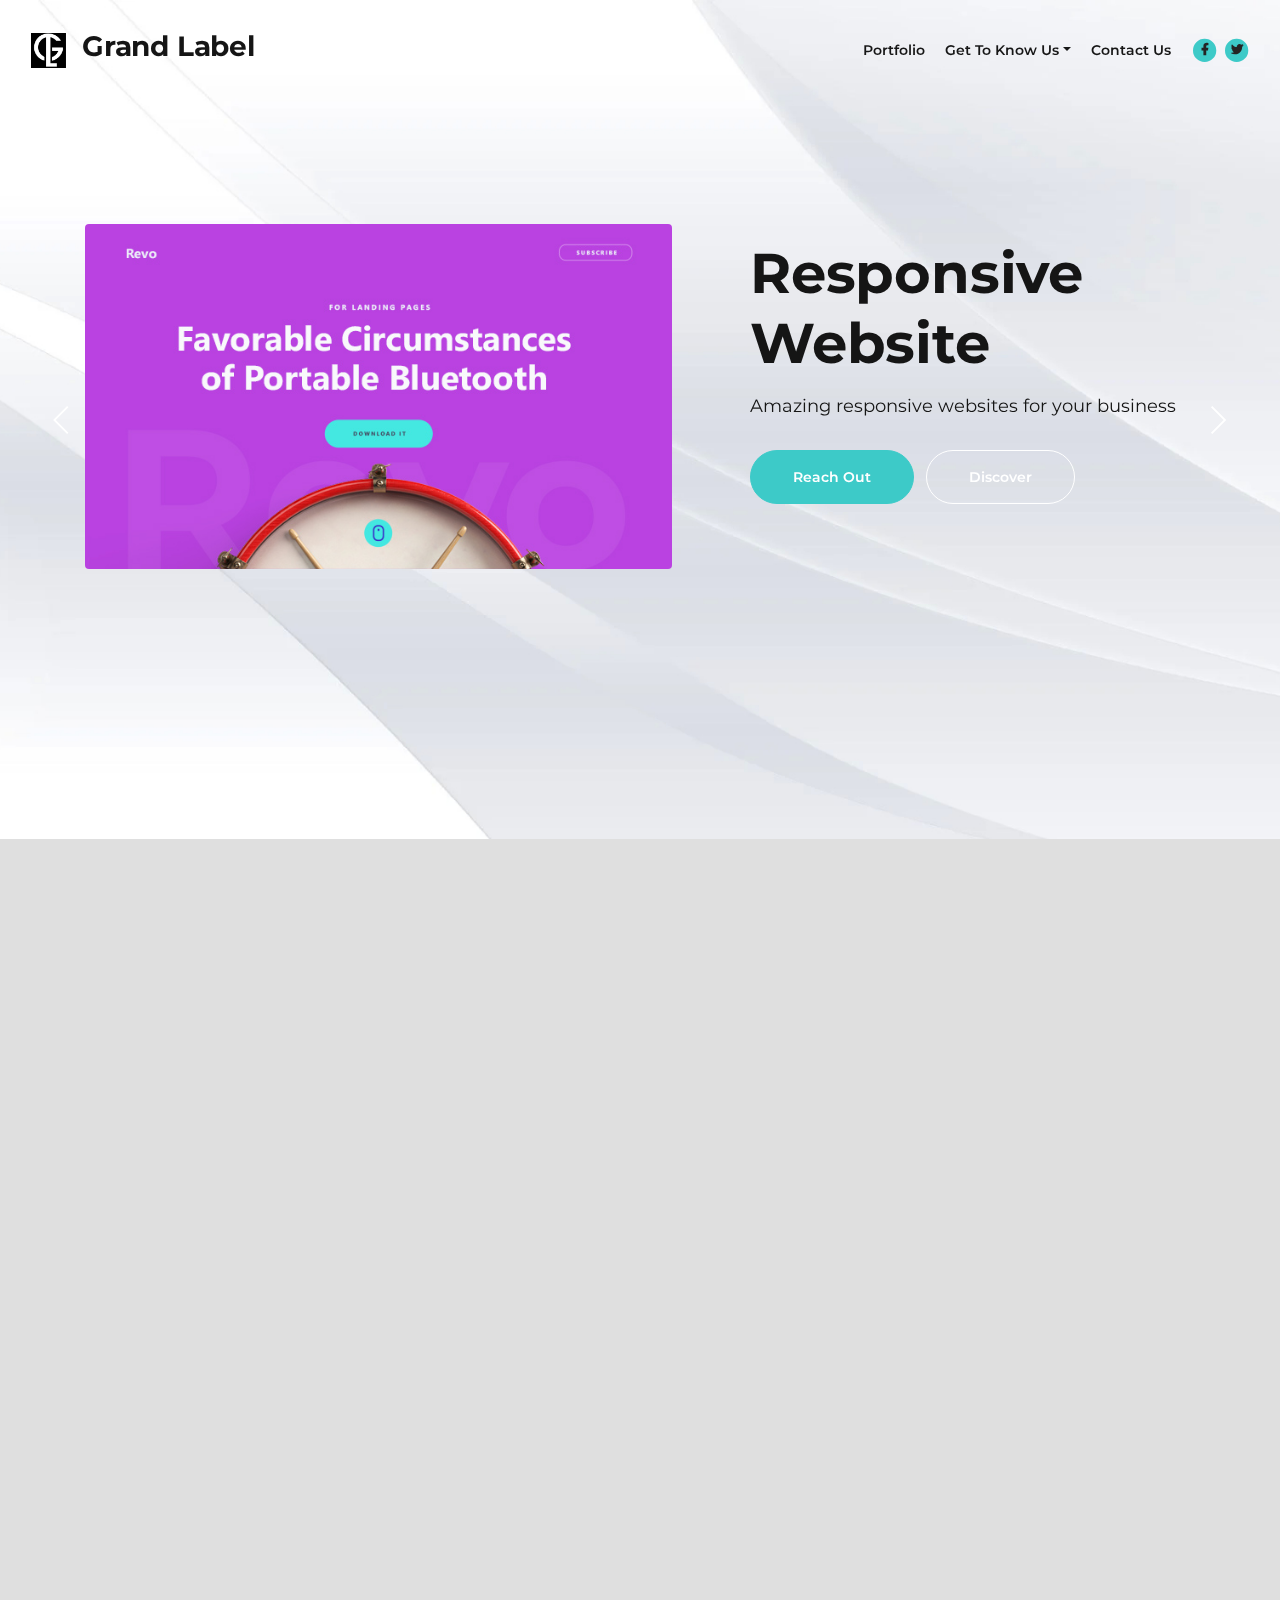
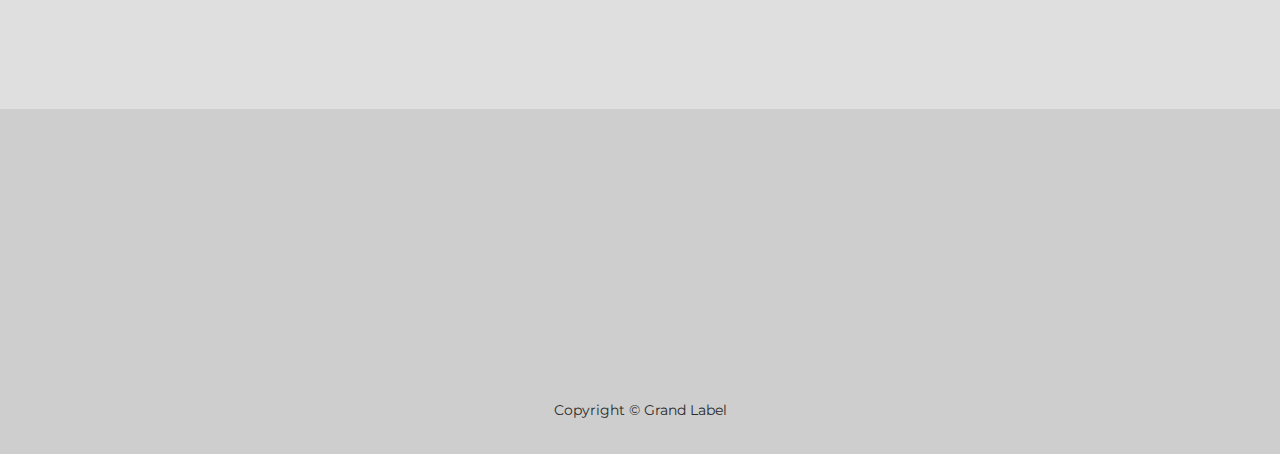
<file: index.html>
<!DOCTYPE html>
<html lang="en">

<head>
    <meta charset="utf-8">
    <meta name="viewport" content="width=device-width, initial-scale=1, shrink-to-fit=no">

    <!-- SEO Meta Tags -->
    <meta name="description" content="Description">
    <meta name="author" content="Author">

    <!-- OG Meta Tags to improve the way the post looks when you share the page on Facebook, Twitter, LinkedIn -->
    <meta property="og:site_name" content="" /> <!-- website name -->
    <meta property="og:site" content="" /> <!-- website link -->
    <meta property="og:title" content="" /> <!-- title shown in the actual shared post -->
    <meta property="og:description" content="" /> <!-- description shown in the actual shared post -->
    <meta property="og:image" content="" /> <!-- image link, make sure it's jpg -->
    <meta property="og:url" content="" /> <!-- where do you want your post to link to -->
    <meta name="twitter:card" content="summary_large_image"> <!-- to have large image post format in Twitter -->

    <!-- Webpage Title -->
    <title>Grand Label</title>

    <!-- Styles -->
    <link rel="preconnect" href="https://fonts.googleapis.com">
    <link rel="preconnect" href="https://fonts.gstatic.com" crossorigin>
    <link
        href="https://fonts.googleapis.com/css2?family=Fredoka:wght@300;500;700&family=Hubballi&family=Montserrat:wght@100;200;300;400&display=swap"
        rel="stylesheet">
    <link href="css/bootstrap.css" rel="stylesheet">
    <link href="css/fontawesome-all.css" rel="stylesheet">
    <link href="css/swiper.css" rel="stylesheet">
    <link href="css/magnific-popup.css" rel="stylesheet">
    <link href="css/styles.css" rel="stylesheet">
    <link rel="stylesheet" href="https://unpkg.com/aos@next/dist/aos.css" />


    <!-- Favicon  -->
    <link rel="icon" href="images/favicon.ico">
</head>

<body data-spy="scroll" data-target=".fixed-top">

    <!-- Navigation -->
    <nav class="navbar navbar-expand-lg fixed-top navbar-dark">
        <div class="container">

            <!-- Text Logo - Use this if you don't have a graphic logo -->
            <!-- <a class="navbar-brand logo-text page-scroll" href="index.html">Revo</a> -->

            <!-- Image Logo -->
            <a class="navbar-brand logo-image" href="index.html"><img src="images/logo.png" alt="alternative">
            </a>
            <h3>Grand Label</h3>

            <button class="navbar-toggler p-0 border-0" type="button" data-toggle="offcanvas">
                <span class="navbar-toggler-icon"></span>
            </button>

            <div class="navbar-collapse offcanvas-collapse" id="navbarsExampleDefault">
                <ul class="navbar-nav ml-auto">

                    <li class="nav-item">
                        <a class="nav-link page-scroll" href="portfolio.html">Portfolio</a>
                    </li>

                    <li class="nav-item dropdown">
                        <a class="nav-link dropdown-toggle" href="about.html" id="dropdown01" data-toggle="dropdown"
                            aria-haspopup="true" aria-expanded="false">Get To Know Us</a>
                        <div class="dropdown-menu" aria-labelledby="dropdown01">
                            <a class="dropdown-item page-scroll" href="about.html">About Us</a>
                            <div class="dropdown-divider"></div>
                            <div class="dropdown-menu" aria-labelledby="dropdown01">
                                <a class="dropdown-item page-scroll" href="services.html">Services</a>
                                <div class="dropdown-divider"></div>
                                <div class="dropdown-menu" aria-labelledby="dropdown01">
                                    <a class="dropdown-item page-scroll" href="team.html">Team</a>
                                    <div class="dropdown-divider"></div>
                                    <div class="dropdown-menu" aria-labelledby="dropdown01">
                                        <a class="dropdown-item page-scroll" href="privacy.html">Privacy </a>
                                        <div class="dropdown-divider"></div>

                    </li>
                    <li class="nav-item">
                        <a class="nav-link page-scroll" href="contact.html">Contact Us</a>
                    </li>
                </ul>
                <span class="nav-item social-icons">
                    <span class="fa-stack">
                        <a href="#your-link">
                            <i class="fas fa-circle fa-stack-2x"></i>
                            <i class="fab fa-facebook-f fa-stack-1x"></i>
                        </a>
                    </span>
                    <span class="fa-stack">
                        <a href="#your-link">
                            <i class="fas fa-circle fa-stack-2x"></i>
                            <i class="fab fa-twitter fa-stack-1x"></i>
                        </a>
                    </span>
                </span>
            </div> <!-- end of navbar-collapse -->
        </div> <!-- end of container -->
    </nav> <!-- end of navbar -->
    <!-- end of navigation -->


    <!-- Header -->
    <header id="header" class="header">
        <div class="container">
            <div class="row">
                <div class="col-lg-12">

                    <!-- Text Slider -->
                    <div class="slider-container">
                        <div class="swiper-container text-slider">
                            <div class="swiper-wrapper">

                                <!-- Slide -->
                                <div class="swiper-slide">
                                    <div class="row">
                                        <div class="col-lg-6 col-xl-7">
                                            <div class="image-container" data-aos="flip-up">
                                                <img class="img-fluid" src="images/header-slide-1.jpg"
                                                    alt="alternative">
                                            </div> <!-- end of image-container -->
                                        </div> <!-- end of col -->
                                        <div class="col-lg-6 col-xl-5">
                                            <div class="text-container" data-aos="fade-down">
                                                <h1 class="h1-large">Responsive Website</h1>
                                                <p class="p-large">Amazing responsive websites for your business</p>
                                                <a class="btn-solid-lg page-scroll" href="contact.html">Reach Out</a>
                                                <a class="btn-outline-lg page-scroll" href="portfolio.html">Discover</a>
                                            </div> <!-- end of text-container -->
                                        </div> <!-- end of col -->
                                    </div> <!-- end of row -->
                                </div> <!-- end of swiper-slide -->
                                <!-- end of slide -->

                                <!-- Slide -->
                                <div class="swiper-slide">
                                    <div class="row">
                                        <div class="col-lg-6 col-xl-7">
                                            <div class="image-container">
                                                <img class="img-fluid" src="images/branding.jpg" alt="alternative">
                                            </div> <!-- end of image-container -->
                                        </div> <!-- end of col -->
                                        <div class="col-lg-6 col-xl-5">
                                            <div class="text-container">
                                                <h1 class="h1-large">Branding</h1>
                                                <p class="p-large">Sleek eloquent designs that standout.</p>
                                                <a class="btn-solid-lg page-scroll" href="contact.html">Reach Out</a>
                                                <a class="btn-outline-lg page-scroll" href="portfolio.html">Discover</a>
                                            </div> <!-- end of text-container -->
                                        </div> <!-- end of col -->
                                    </div> <!-- end of row -->
                                </div> <!-- end of swiper-slide -->
                                <!-- end of slide -->

                                <!-- Slide -->
                                <div class="swiper-slide">
                                    <div class="row">
                                        <div class="col-lg-6 col-xl-7">
                                            <div class="image-container">
                                                <img class="img-fluid" src="images/photography.jpg" alt="alternative">
                                            </div> <!-- end of image-container -->
                                        </div> <!-- end of col -->
                                        <div class="col-lg-6 col-xl-5">
                                            <div class="text-container">
                                                <h1 class="h1-large">Photography</h1>
                                                <p class="p-large">Capture those moments forever.</p>
                                                <a class="btn-solid-lg page-scroll" href="contact.html">Reach Out</a>
                                                <a class="btn-outline-lg page-scroll" href="portfolio.html">Discover</a>
                                            </div> <!-- end of text-container -->
                                        </div> <!-- end of col -->
                                    </div> <!-- end of row -->
                                </div> <!-- end of swiper-slide -->
                                <!-- end of slide -->

                                <!-- Slide -->
                                <div class="swiper-slide">
                                    <div class="row">
                                        <div class="col-lg-6 col-xl-7">
                                            <div class="image-container">
                                                <img class="img-fluid" src="images/digitization.jpg" alt="alternative">
                                            </div> <!-- end of image-container -->
                                        </div> <!-- end of col -->
                                        <div class="col-lg-6 col-xl-5">
                                            <div class="text-container">
                                                <h1 class="h1-large">Digitization</h1>
                                                <p class="p-large">Get those records online,improves organisation and
                                                    saves alot of hassle.</p>
                                                <a class="btn-solid-lg page-scroll" href="contact.html">Reach Out</a>
                                                <a class="btn-outline-lg page-scroll" href="portfolio.html">Discover</a>
                                            </div> <!-- end of text-container -->
                                        </div> <!-- end of col -->
                                    </div> <!-- end of row -->
                                </div> <!-- end of swiper-slide -->
                                <!-- end of slide -->

                            </div> <!-- end of swiper-wrapper -->

                            <!-- Add Arrows -->
                            <div class="swiper-button-next"></div>
                            <div class="swiper-button-prev"></div>
                            <!-- end of add arrows -->

                        </div> <!-- end of swiper-container -->
                    </div> <!-- end of slider-container -->
                    <!-- end of text slider -->

                </div> <!-- end of col -->
            </div> <!-- end of row -->

        </div> <!-- end of container -->
    </header> <!-- end of header -->
    <!-- end of header -->


    <!-- Purchase -->
    <div id="purchase" class="basic-3 bg-light-grey">
        <div class="container" data-aos="fade-up">
            <div class="row">
                <div class="col-lg-12">
                    <h2 class="h2-heading">Up your game with Grand Label</h2>
                    <p class="p-heading p-large">Our fleet of tools is exactly what you need to take your business to
                        the next level.Our services are cost-sensitive to the truth of constrained resources for small
                        businesses. Our goal is to see your business digitized as you catch up to current technology.
                    </p>
                    <a class="btn-solid-lg" href="contact.html">Go for it!</a>
                    <a class="btn-outline-lg page-scroll" href="services.html">Find Out More.</a>
                </div> <!-- end of col -->
            </div> <!-- end of row -->
        </div> <!-- end of container -->
    </div> <!-- end of basic-3 -->
    <!-- end of purchase -->


    <!-- Resources -->
    <div class="basic-4 bg-light-grey">
        <div class="container">
            <div class="row">
                <div class="col-lg-12">
                    <div class="resource-container" data-aos="fade-right">
                        <img class="img-fluid" src="images/resources-1.jpg" alt="alternative">
                        <div class="text-container">
                            <h4>Our Vision</h4>
                            <p>An Africa with access to digital solutions.</p>
                        </div> <!-- end of text-container -->
                    </div> <!-- end of resource-container -->
                    <div class="resource-container" data-aos="fade-left">
                        <img class="img-fluid" src="images/resources-2.jpg" alt="alternative">
                        <div class="text-container">
                            <h4>Our Mission</h4>
                            <p>Building and bringing to reach digital solutions that solve everyday problems for
                                businesses and individuals at the Coast of Kenya, Kenya and Africa.</p>
                        </div> <!-- end of text-container -->
                    </div> <!-- end of resource-container -->
                </div> <!-- end of col -->
            </div> <!-- end of row -->
        </div> <!-- end of container -->
    </div> <!-- end of basic-4 -->
    <!-- end of resources -->


    <!-- Footer -->
    <div class="footer">
        <div class="container">
            <div class="row">
                <div class="col-lg-12" data-aos="zoom-in">
                    <div class="footer-col first">
                        <h6>About Grand Label</h6>
                        <p class="p-small">Grand label innovations was founded in 2020 with the goal of being at the
                            forefront of the branding and IT industry.</p>
                    </div> <!-- end of footer-col -->
                    <div class="footer-col second">
                        <h6>Links</h6>
                        <ul class="list-unstyled li-space-lg p-small">
                            <li>Important: <a href="index.html">Home</a>, <a href="privacy.html">Privacy
                                    Policy</a></li>

                            <li>Menu: <a class="page-scroll" href="index.html">Home</a>, <a class="page-scroll"
                                    href="contact.html">Contact Us</a>, <a class="page-scroll"
                                    href="services.html">Services</a>, <a class="page-scroll" href="about.html">About
                                    Us</a>
                            </li>
                        </ul>
                    </div> <!-- end of footer-col -->
                    <div class="footer-col third">
                        <span class="fa-stack">
                            <a href="#your-link">
                                <i class="fas fa-circle fa-stack-2x"></i>
                                <i class="fab fa-facebook-f fa-stack-1x"></i>
                            </a>
                        </span>
                        <span class="fa-stack">
                            <a href="#your-link">
                                <i class="fas fa-circle fa-stack-2x"></i>
                                <i class="fab fa-twitter fa-stack-1x"></i>
                            </a>
                        </span>
                        <span class="fa-stack">
                            <a href="#your-link">
                                <i class="fas fa-circle fa-stack-2x"></i>
                                <i class="fab fa-pinterest-p fa-stack-1x"></i>
                            </a>
                        </span>
                        <span class="fa-stack">
                            <a href="#your-link">
                                <i class="fas fa-circle fa-stack-2x"></i>
                                <i class="fab fa-instagram fa-stack-1x"></i>
                            </a>
                        </span>
                        <p class="p-small">We would love to hear from you <a
                                href="mailto:contact@website.com"><strong>contact@grandlabel.com</strong></a></p>
                    </div> <!-- end of footer-col -->
                </div> <!-- end of col -->
            </div> <!-- end of row -->
        </div> <!-- end of container -->
    </div> <!-- end of footer -->
    <!-- end of footer -->


    
    <!-- Copyright -->
    <div class="copyright">
        <div class="container">
            <div class="row">
                <div class="col-lg-12">
                    <p class="p-small">Copyright © <a href="index.html">Grand Label</a></p>
                </div> <!-- end of col -->
            </div> <!-- enf of row -->
        </div> <!-- end of container -->
    </div> <!-- end of copyright -->
    <!-- end of copyright -->


    <!-- Scripts -->
    <script src="https://unpkg.com/aos@next/dist/aos.js"></script>
    <script>
        AOS.init();
    </script> <!-- Scroll Animations-->
    <script src="js/jquery.min.js"></script> <!-- jQuery for Bootstrap's JavaScript plugins -->
    <script src="js/bootstrap.min.js"></script> <!-- Bootstrap framework -->
    <script src="js/jquery.easing.min.js"></script> <!-- jQuery Easing for smooth scrolling between anchors -->
    <script src="js/swiper.min.js"></script> <!-- Swiper for image and text sliders -->
    <script src="js/jquery.magnific-popup.js"></script> <!-- Magnific Popup for lightboxes -->
    <script src="js/scripts.js"></script> <!-- Custom scripts -->

</body>

</html>
</file>
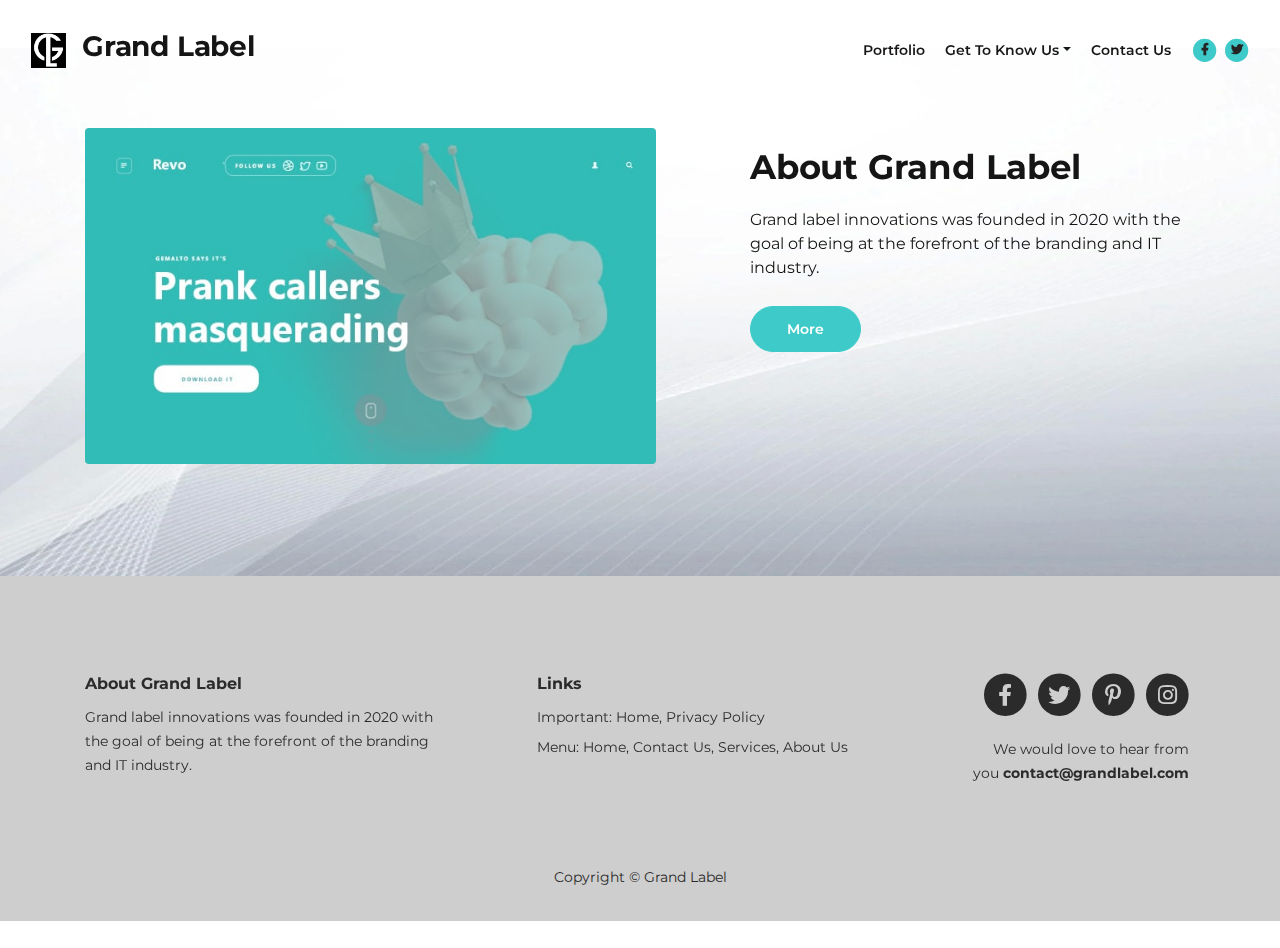
<file: about.html>
<!DOCTYPE html>
<html lang="en">

<head>
    <meta charset="utf-8">
    <meta name="viewport" content="width=device-width, initial-scale=1, shrink-to-fit=no">

    <!-- SEO Meta Tags -->
    <meta name="description" content="Description">
    <meta name="author" content="Author">

    <!-- OG Meta Tags to improve the way the post looks when you share the page on Facebook, Twitter, LinkedIn -->
    <meta property="og:site_name" content="" /> <!-- website name -->
    <meta property="og:site" content="" /> <!-- website link -->
    <meta property="og:title" content="" /> <!-- title shown in the actual shared post -->
    <meta property="og:description" content="" /> <!-- description shown in the actual shared post -->
    <meta property="og:image" content="" /> <!-- image link, make sure it's jpg -->
    <meta property="og:url" content="" /> <!-- where do you want your post to link to -->
    <meta name="twitter:card" content="summary_large_image"> <!-- to have large image post format in Twitter -->

    <!-- Webpage Title -->
    <title>About - Grand Label</title>

    <!-- Styles -->
    <link rel="preconnect" href="https://fonts.googleapis.com">
    <link rel="preconnect" href="https://fonts.gstatic.com" crossorigin>
    <link
        href="https://fonts.googleapis.com/css2?family=Fredoka:wght@300;500;700&family=Hubballi&family=Montserrat:wght@100;200;300;400&display=swap"
        rel="stylesheet">
    <link href="css/bootstrap.css" rel="stylesheet">
    <link href="css/fontawesome-all.css" rel="stylesheet">
    <link href="css/swiper.css" rel="stylesheet">
    <link href="css/magnific-popup.css" rel="stylesheet">
    <link href="css/styles.css" rel="stylesheet">
    <link rel="stylesheet" href="https://unpkg.com/aos@next/dist/aos.css" />

    <!-- Favicon  -->
    <link rel="icon" href="images/favicon.png">
</head>

<body data-spy="scroll" data-target=".fixed-top">

    <!-- Navigation -->
    <nav class="navbar navbar-expand-lg fixed-top navbar-dark">
        <div class="container">

            <!-- Text Logo - Use this if you don't have a graphic logo -->
            <!-- <a class="navbar-brand logo-text page-scroll" href="index.html">Revo</a> -->

            <!-- Image Logo -->
            <a class="navbar-brand logo-image" href="index.html"><img src="images/logo.png" alt="alternative">
            </a>
            <h3>Grand Label</h3>

            <button class="navbar-toggler p-0 border-0" type="button" data-toggle="offcanvas">
                <span class="navbar-toggler-icon"></span>
            </button>

            <div class="navbar-collapse offcanvas-collapse" id="navbarsExampleDefault">
                <ul class="navbar-nav ml-auto">

                    <li class="nav-item">
                        <a class="nav-link page-scroll" href="portfolio.html">Portfolio</a>
                    </li>

                    <li class="nav-item dropdown">
                        <a class="nav-link dropdown-toggle" href="about.html" id="dropdown01" data-toggle="dropdown"
                            aria-haspopup="true" aria-expanded="false">Get To Know Us</a>
                        <div class="dropdown-menu" aria-labelledby="dropdown01">
                            <a class="dropdown-item page-scroll" href="about.html">About Us</a>
                            <div class="dropdown-divider"></div>
                            <div class="dropdown-menu" aria-labelledby="dropdown01">
                                <a class="dropdown-item page-scroll" href="services.html">Services</a>
                                <div class="dropdown-divider"></div>
                                <div class="dropdown-menu" aria-labelledby="dropdown01">
                                    <a class="dropdown-item page-scroll" href="team.html">Team</a>
                                    <div class="dropdown-divider"></div>
                                    <div class="dropdown-menu" aria-labelledby="dropdown01">
                                        <a class="dropdown-item page-scroll" href="privacy.html">Privacy </a>
                                        <div class="dropdown-divider"></div>

                    </li>
                    <li class="nav-item">
                        <a class="nav-link page-scroll" href="contact.html">Contact Us</a>
                    </li>
                </ul>
                <span class="nav-item social-icons">
                    <span class="fa-stack">
                        <a href="#your-link">
                            <i class="fas fa-circle fa-stack-2x"></i>
                            <i class="fab fa-facebook-f fa-stack-1x"></i>
                        </a>
                    </span>
                    <span class="fa-stack">
                        <a href="#your-link">
                            <i class="fas fa-circle fa-stack-2x"></i>
                            <i class="fab fa-twitter fa-stack-1x"></i>
                        </a>
                    </span>
                </span>
            </div> <!-- end of navbar-collapse -->
        </div> <!-- end of container -->
    </nav> <!-- end of navbar -->
    <!-- end of navigation -->




    <!-- Details 1 -->
    <div id="details" class="mt-lg-5 basic-1 bg-light-grey">
        <div class="container">
            <div class="row">
                <div class="col-lg-6 col-xl-7">
                    <div class="image-container" data-aos="flip-up">
                        <img class="img-fluid" src="images/details-1.jpg" alt="alternative">
                    </div> <!-- end of image-container -->
                </div> <!-- end of col -->
                <div class="col-lg-6 col-xl-5">
                    <div class="text-container" data-aos="fade-down">
                        <h2>About Grand Label</h2>
                        <p>Grand label innovations was founded in 2020 with the goal of being at the forefront of the
                            branding and IT industry.</p>

                        <a class="btn-solid-reg popup-with-move-anim" href="#details-lightbox">More</a>
                    </div> <!-- end of text-container -->
                </div> <!-- end of col -->
            </div> <!-- end of row -->
        </div> <!-- end of container -->
    </div> <!-- end of basic-1 -->
    <!-- end of details 1 -->


    <!-- Details Lightbox -->
    <!-- Lightbox -->
    <div id="details-lightbox" class="lightbox-basic zoom-anim-dialog mfp-hide">
        <div class="row">
            <button title="Close (Esc)" type="button" class="mfp-close x-button">×</button>
            <div class="col-lg-8">
                <div class="image-container">
                    <img class="img-fluid" src="images/details-lightbox.jpg" alt="alternative">
                </div> <!-- end of image-container -->
            </div> <!-- end of col -->
            <div class="col-lg-4">
                <h3>Our Company</h3>
                <hr>
                <p>is one of largest upcoming branding and IT solutions companies in Eastern Central Africa. Our goal is
                    to design and produce quality branding products and offer great IT solutions for your company,we
                    have our own productions facility.We are passionate about what we do and believe that's what sets us
                    apart from other companies as we strive to become industry leaders.We have worked with the PLO
                    Lumumba foundation,Lawx Afriq and currently in partnership with .Kenyan,the brand.</p>
                <h4>What we do?</h4>
                <p>We focus on specialized luxury branding and client-driven solutions,we design moments that people
                    will remember.We also offer web design and development,MPESA API integration,Digitzation,photography
                    and videography,</p>
                <h4>Why choose us?</h4>
                <p>A passion for cohesive details,relevance and we do it right.It's just that simple.</p>
                <h4>Where are we?</h4>
                <p>Nairobi,small municipality called Marurui just along the Northern bypass.</p>

                <a class="btn-solid-reg mfp-close page-scroll" href="contact.html">Reach Out</a> <button
                    class="btn-outline-reg mfp-close as-button" type="button">BACK</button>
            </div> <!-- end of col -->
        </div> <!-- end of row -->
    </div> <!-- end of lightbox-basic -->
    <!-- end of lightbox -->
    <!-- end of details lightbox -->



    <!-- Footer -->
    <div class="footer">
        <div class="container">
            <div class="row">
                <div class="col-lg-12" data-aos="zoom-in">
                    <div class="footer-col first">
                        <h6>About Grand Label</h6>
                        <p class="p-small">Grand label innovations was founded in 2020 with the goal of being at the
                            forefront of the branding and IT industry.</p>
                    </div> <!-- end of footer-col -->
                    <div class="footer-col second">
                        <h6>Links</h6>
                        <ul class="list-unstyled li-space-lg p-small">
                            <li>Important: <a href="index.html">Home</a>, <a href="privacy.html">Privacy
                                    Policy</a></li>

                            <li>Menu: <a class="page-scroll" href="index.html">Home</a>, <a class="page-scroll"
                                    href="contact.html">Contact Us</a>, <a class="page-scroll"
                                    href="services.html">Services</a>, <a class="page-scroll" href="about.html">About
                                    Us</a>
                            </li>
                        </ul>
                    </div> <!-- end of footer-col -->
                    <div class="footer-col third">
                        <span class="fa-stack">
                            <a href="#your-link">
                                <i class="fas fa-circle fa-stack-2x"></i>
                                <i class="fab fa-facebook-f fa-stack-1x"></i>
                            </a>
                        </span>
                        <span class="fa-stack">
                            <a href="#your-link">
                                <i class="fas fa-circle fa-stack-2x"></i>
                                <i class="fab fa-twitter fa-stack-1x"></i>
                            </a>
                        </span>
                        <span class="fa-stack">
                            <a href="#your-link">
                                <i class="fas fa-circle fa-stack-2x"></i>
                                <i class="fab fa-pinterest-p fa-stack-1x"></i>
                            </a>
                        </span>
                        <span class="fa-stack">
                            <a href="#your-link">
                                <i class="fas fa-circle fa-stack-2x"></i>
                                <i class="fab fa-instagram fa-stack-1x"></i>
                            </a>
                        </span>
                        <p class="p-small">We would love to hear from you <a
                                href="mailto:contact@website.com"><strong>contact@grandlabel.com</strong></a></p>
                    </div> <!-- end of footer-col -->
                </div> <!-- end of col -->
            </div> <!-- end of row -->
        </div> <!-- end of container -->
    </div> <!-- end of footer -->
    <!-- end of footer -->



    <!-- Copyright -->
    <div class="copyright">
        <div class="container">
            <div class="row">
                <div class="col-lg-12">
                    <p class="p-small">Copyright © <a href="index.html">Grand Label</a></p>
                </div> <!-- end of col -->
            </div> <!-- enf of row -->
        </div> <!-- end of container -->
    </div> <!-- end of copyright -->
    <!-- end of copyright -->


    <!-- Scripts -->
    <script src="https://unpkg.com/aos@next/dist/aos.js"></script>
    <script>
        AOS.init();
    </script> <!-- Scroll Animations-->
    <script src="js/jquery.min.js"></script> <!-- jQuery for Bootstrap's JavaScript plugins -->
    <script src="js/bootstrap.min.js"></script> <!-- Bootstrap framework -->
    <script src="js/jquery.easing.min.js"></script> <!-- jQuery Easing for smooth scrolling between anchors -->
    <script src="js/swiper.min.js"></script> <!-- Swiper for image and text sliders -->
    <script src="js/jquery.magnific-popup.js"></script> <!-- Magnific Popup for lightboxes -->
    <script src="js/scripts.js"></script> <!-- Custom scripts -->
</body>

</html>
</file>
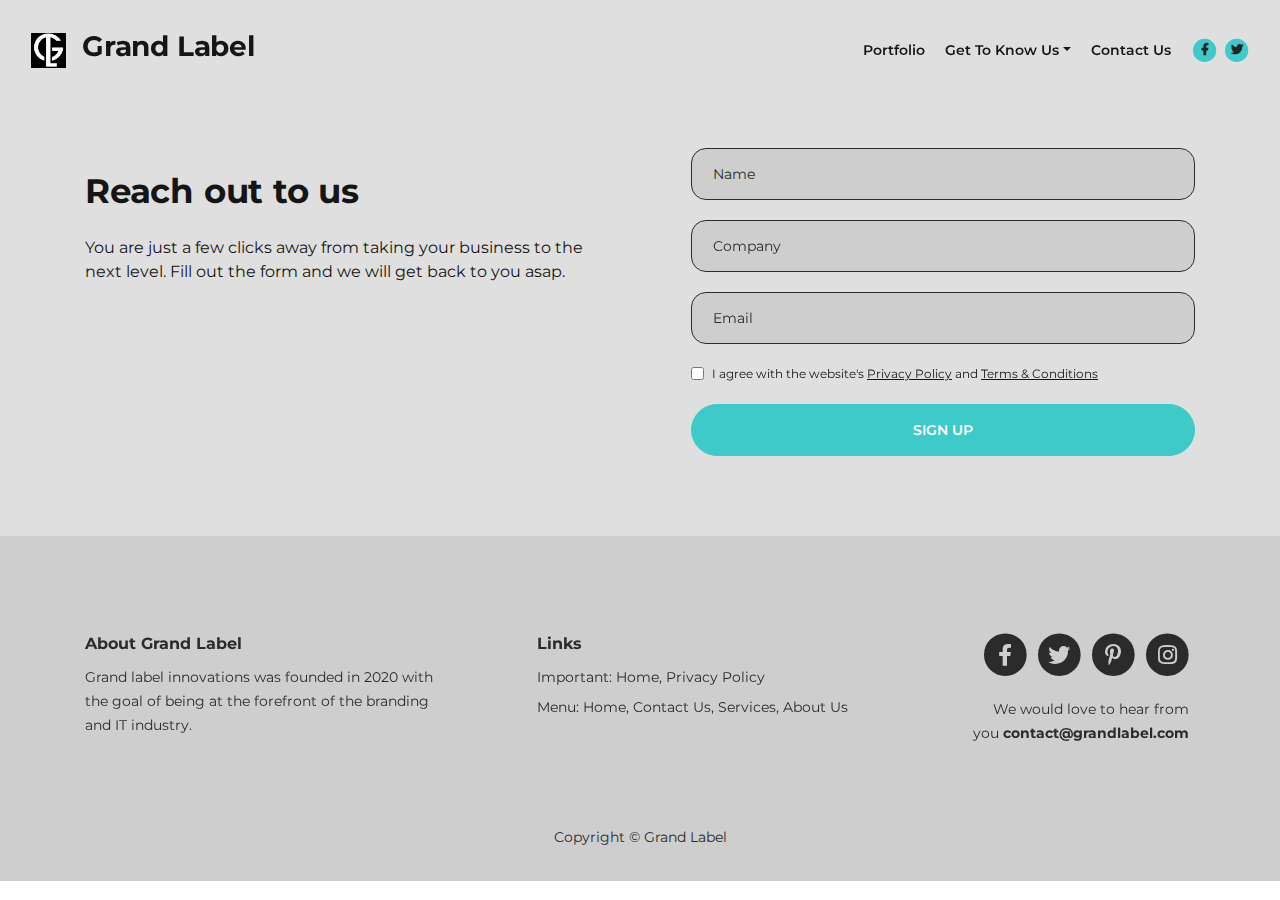
<file: contact.html>
<!DOCTYPE html>
<html lang="en">

<head>
    <meta charset="utf-8">
    <meta name="viewport" content="width=device-width, initial-scale=1, shrink-to-fit=no">

    <!-- SEO Meta Tags -->
    <meta name="description" content="Description">
    <meta name="author" content="Author">

    <!-- OG Meta Tags to improve the way the post looks when you share the page on Facebook, Twitter, LinkedIn -->
    <meta property="og:site_name" content="" /> <!-- website name -->
    <meta property="og:site" content="" /> <!-- website link -->
    <meta property="og:title" content="" /> <!-- title shown in the actual shared post -->
    <meta property="og:description" content="" /> <!-- description shown in the actual shared post -->
    <meta property="og:image" content="" /> <!-- image link, make sure it's jpg -->
    <meta property="og:url" content="" /> <!-- where do you want your post to link to -->
    <meta name="twitter:card" content="summary_large_image"> <!-- to have large image post format in Twitter -->

    <!-- Webpage Title -->
    <title>Contact Us - Grand Label</title>

    <!-- Styles -->
    <link rel="preconnect" href="https://fonts.googleapis.com">
    <link rel="preconnect" href="https://fonts.gstatic.com" crossorigin>
    <link
        href="https://fonts.googleapis.com/css2?family=Fredoka:wght@300;500;700&family=Hubballi&family=Montserrat:wght@100;200;300;400&display=swap"
        rel="stylesheet">
    <link href="css/bootstrap.css" rel="stylesheet">
    <link href="css/fontawesome-all.css" rel="stylesheet">
    <link href="css/swiper.css" rel="stylesheet">
    <link href="css/magnific-popup.css" rel="stylesheet">
    <link href="css/styles.css" rel="stylesheet">
    <link rel="stylesheet" href="https://unpkg.com/aos@next/dist/aos.css" />

    <!-- Favicon  -->
    <link rel="icon" href="images/favicon.png">
</head>

<body data-spy="scroll" data-target=".fixed-top">

    <!-- Navigation -->
    <nav class="navbar navbar-expand-lg fixed-top navbar-dark">
        <div class="container">

            <!-- Text Logo - Use this if you don't have a graphic logo -->
            <!-- <a class="navbar-brand logo-text page-scroll" href="index.html">Revo</a> -->

            <!-- Image Logo -->
            <a class="navbar-brand logo-image" href="index.html"><img src="images/logo.png" alt="alternative">
            </a>
            <h3>Grand Label</h3>

            <button class="navbar-toggler p-0 border-0" type="button" data-toggle="offcanvas">
                <span class="navbar-toggler-icon"></span>
            </button>

            <div class="navbar-collapse offcanvas-collapse" id="navbarsExampleDefault">
                <ul class="navbar-nav ml-auto">

                    <li class="nav-item">
                        <a class="nav-link page-scroll" href="portfolio.html">Portfolio</a>
                    </li>

                    <li class="nav-item dropdown">
                        <a class="nav-link dropdown-toggle" href="about.html" id="dropdown01" data-toggle="dropdown"
                            aria-haspopup="true" aria-expanded="false">Get To Know Us</a>
                        <div class="dropdown-menu" aria-labelledby="dropdown01">
                            <a class="dropdown-item page-scroll" href="about.html">About Us</a>
                            <div class="dropdown-divider"></div>
                            <div class="dropdown-menu" aria-labelledby="dropdown01">
                                <a class="dropdown-item page-scroll" href="services.html">Services</a>
                                <div class="dropdown-divider"></div>
                                <div class="dropdown-menu" aria-labelledby="dropdown01">
                                    <a class="dropdown-item page-scroll" href="team.html">Team</a>
                                    <div class="dropdown-divider"></div>
                                    <div class="dropdown-menu" aria-labelledby="dropdown01">
                                        <a class="dropdown-item page-scroll" href="privacy.html">Privacy </a>
                                        <div class="dropdown-divider"></div>

                    </li>
                    <li class="nav-item">
                        <a class="nav-link page-scroll" href="contact.html">Contact Us</a>
                    </li>
                </ul>
                <span class="nav-item social-icons">
                    <span class="fa-stack">
                        <a href="#your-link">
                            <i class="fas fa-circle fa-stack-2x"></i>
                            <i class="fab fa-facebook-f fa-stack-1x"></i>
                        </a>
                    </span>
                    <span class="fa-stack">
                        <a href="#your-link">
                            <i class="fas fa-circle fa-stack-2x"></i>
                            <i class="fab fa-twitter fa-stack-1x"></i>
                        </a>
                    </span>
                </span>
            </div> <!-- end of navbar-collapse -->
        </div> <!-- end of container -->
    </nav> <!-- end of navbar -->
    <!-- end of navigation -->



    <!-- Registration -->
    <div id="registration" class="form-1 bg-light-grey">
        <div class="container">
            <div class="row">
                <div class="col-lg-6">
                    <div class="text-container">
                        <h2>Reach out to us</h2>
                        <p>You are just a few clicks away from taking your business to the next level. Fill out the form
                            and we will get back to you asap.</p>

                    </div> <!-- end of text-container -->
                </div> <!-- end of col -->
                <div class="col-lg-6">

                    <!-- Registration Form -->
                    <form id="registrationForm" data-aos="zoom-in">
                        <div class="form-group">
                            <input type="text" class="form-control-input" id="rname" required>
                            <label class="label-control" for="rname">Name</label>
                        </div>
                        <div class="form-group">
                            <input type="text" class="form-control-input" id="company" required>
                            <label class="label-control" for="company">Company</label>
                        </div>
                        <div class="form-group">
                            <input type="email" class="form-control-input" id="remail" required>
                            <label class="label-control" for="remail">Email</label>
                        </div>
                        <div class="form-group checkbox">
                            <input type="checkbox" id="rterms" value="Agreed-to-Terms" required>I agree with the
                            website's <a href="privacy.html">Privacy Policy</a> and <a href="terms.html">Terms &
                                Conditions</a>
                        </div>
                        <div class="form-group">
                            <button type="submit" class="form-control-submit-button">SIGN UP</button>
                        </div>
                    </form>
                    <!-- end of registration form -->

                </div> <!-- end of col -->
            </div> <!-- end of row -->
        </div> <!-- end of container -->
    </div> <!-- end of form-1 -->
    <!-- end of registration -->


    <!-- Footer -->
    <div class="footer">
        <div class="container">
            <div class="row">
                <div class="col-lg-12" data-aos="zoom-in">
                    <div class="footer-col first">
                        <h6>About Grand Label</h6>
                        <p class="p-small">Grand label innovations was founded in 2020 with the goal of being at the
                            forefront of the branding and IT industry.</p>
                    </div> <!-- end of footer-col -->
                    <div class="footer-col second">
                        <h6>Links</h6>
                        <ul class="list-unstyled li-space-lg p-small">
                            <li>Important: <a href="index.html">Home</a>, <a href="privacy.html">Privacy
                                    Policy</a></li>

                            <li>Menu: <a class="page-scroll" href="index.html">Home</a>, <a class="page-scroll"
                                    href="contact.html">Contact Us</a>, <a class="page-scroll"
                                    href="services.html">Services</a>, <a class="page-scroll" href="about.html">About
                                    Us</a>
                            </li>
                        </ul>
                    </div> <!-- end of footer-col -->
                    <div class="footer-col third">
                        <span class="fa-stack">
                            <a href="#your-link">
                                <i class="fas fa-circle fa-stack-2x"></i>
                                <i class="fab fa-facebook-f fa-stack-1x"></i>
                            </a>
                        </span>
                        <span class="fa-stack">
                            <a href="#your-link">
                                <i class="fas fa-circle fa-stack-2x"></i>
                                <i class="fab fa-twitter fa-stack-1x"></i>
                            </a>
                        </span>
                        <span class="fa-stack">
                            <a href="#your-link">
                                <i class="fas fa-circle fa-stack-2x"></i>
                                <i class="fab fa-pinterest-p fa-stack-1x"></i>
                            </a>
                        </span>
                        <span class="fa-stack">
                            <a href="#your-link">
                                <i class="fas fa-circle fa-stack-2x"></i>
                                <i class="fab fa-instagram fa-stack-1x"></i>
                            </a>
                        </span>
                        <p class="p-small">We would love to hear from you <a
                                href="mailto:contact@website.com"><strong>contact@grandlabel.com</strong></a></p>
                    </div> <!-- end of footer-col -->
                </div> <!-- end of col -->
            </div> <!-- end of row -->
        </div> <!-- end of container -->
    </div> <!-- end of footer -->
    <!-- end of footer -->



    <!-- Copyright -->
    <div class="copyright">
        <div class="container">
            <div class="row">
                <div class="col-lg-12">
                    <p class="p-small">Copyright © <a href="index.html">Grand Label</a></p>
                </div> <!-- end of col -->
            </div> <!-- enf of row -->
        </div> <!-- end of container -->
    </div> <!-- end of copyright -->
    <!-- end of copyright -->

    <!-- Scripts -->
    <script src="https://unpkg.com/aos@next/dist/aos.js"></script>
    <script>
        AOS.init();
    </script> <!-- Scroll Animations-->
    <script src="js/jquery.min.js"></script> <!-- jQuery for Bootstrap's JavaScript plugins -->
    <script src="js/bootstrap.min.js"></script> <!-- Bootstrap framework -->
    <script src="js/jquery.easing.min.js"></script> <!-- jQuery Easing for smooth scrolling between anchors -->
    <script src="js/swiper.min.js"></script> <!-- Swiper for image and text sliders -->
    <script src="js/jquery.magnific-popup.js"></script> <!-- Magnific Popup for lightboxes -->
    <script src="js/scripts.js"></script> <!-- Custom scripts -->
</body>

</html>
</file>
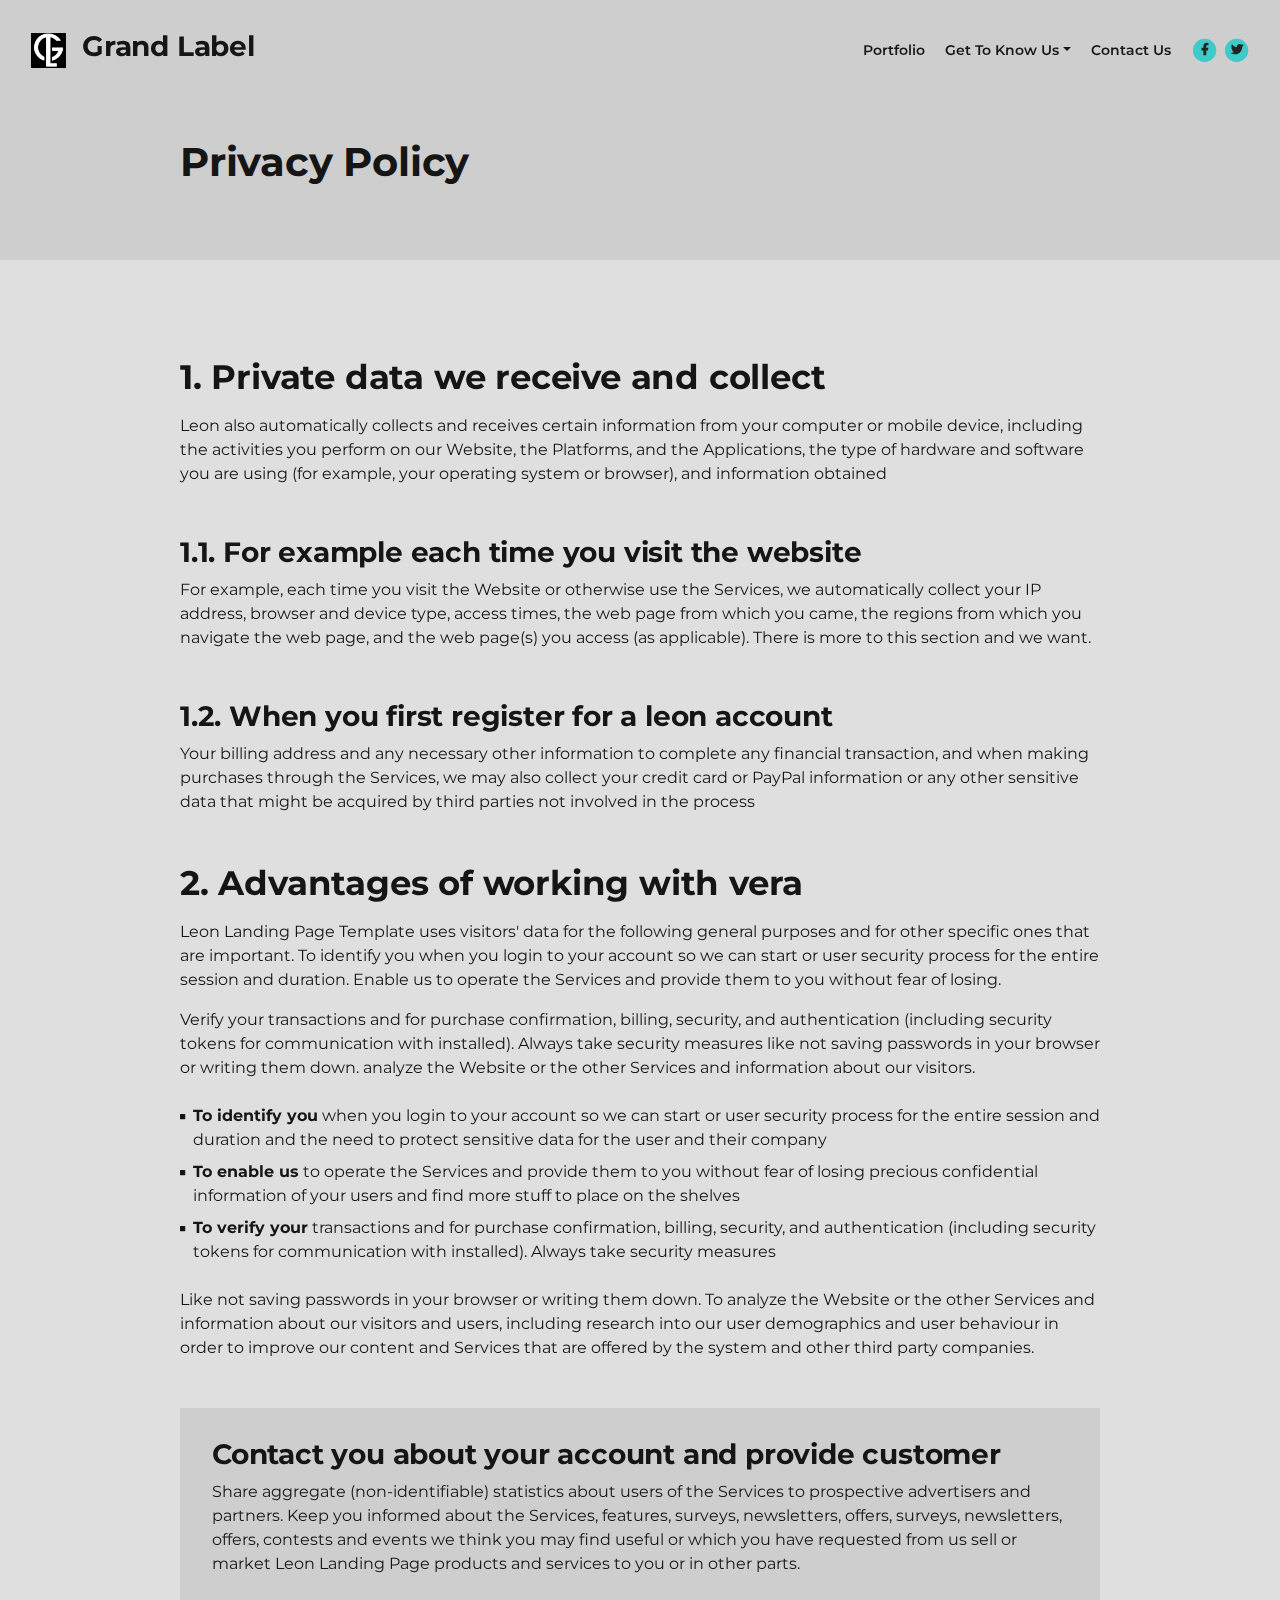
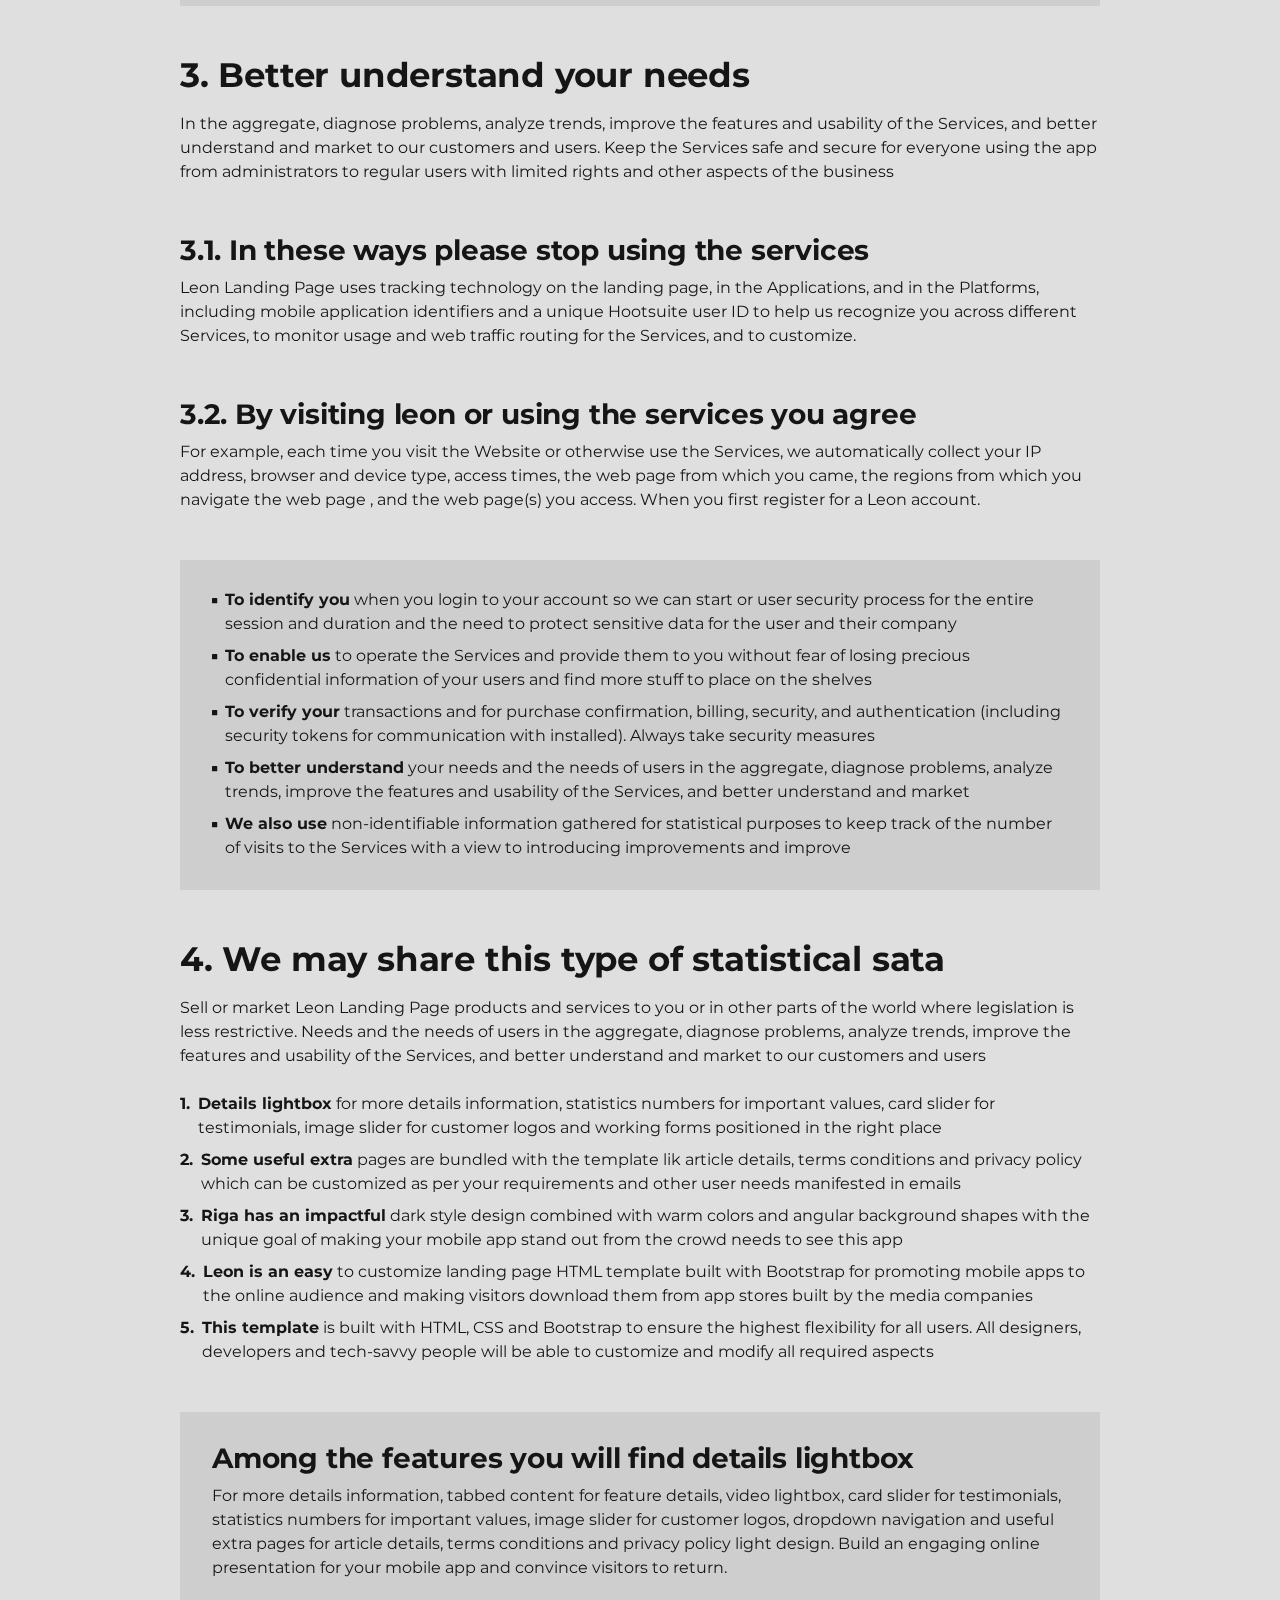
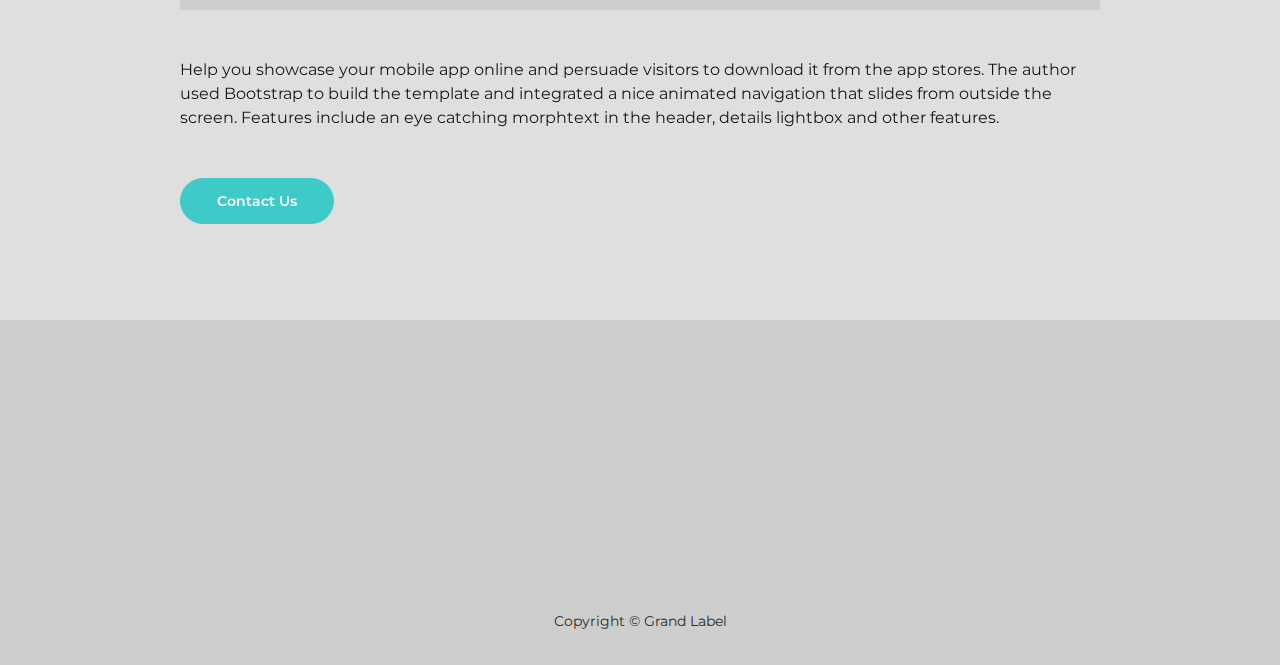
<file: privacy.html>
<!DOCTYPE html>
<html lang="en">

<head>
    <meta charset="utf-8">
    <meta name="viewport" content="width=device-width, initial-scale=1, shrink-to-fit=no">

    <!-- SEO Meta Tags -->
    <meta name="description" content="Description">
    <meta name="author" content="Author">

    <!-- OG Meta Tags to improve the way the post looks when you share the page on Facebook, Twitter, LinkedIn -->
    <meta property="og:site_name" content="" /> <!-- website name -->
    <meta property="og:site" content="" /> <!-- website link -->
    <meta property="og:title" content="" /> <!-- title shown in the actual shared post -->
    <meta property="og:description" content="" /> <!-- description shown in the actual shared post -->
    <meta property="og:image" content="" /> <!-- image link, make sure it's jpg -->
    <meta property="og:url" content="" /> <!-- where do you want your post to link to -->
    <meta name="twitter:card" content="summary_large_image"> <!-- to have large image post format in Twitter -->

    <!-- Webpage Title -->
    <title>Privacy Policy - Grand Label</title>

    <!-- Styles -->
    <link rel="preconnect" href="https://fonts.googleapis.com">
    <link rel="preconnect" href="https://fonts.gstatic.com" crossorigin>
    <link
        href="https://fonts.googleapis.com/css2?family=Fredoka:wght@300;500;700&family=Hubballi&family=Montserrat:wght@100;200;300;400&display=swap"
        rel="stylesheet">
    <link href="css/bootstrap.css" rel="stylesheet">
    <link href="css/fontawesome-all.css" rel="stylesheet">
    <link href="css/swiper.css" rel="stylesheet">
    <link href="css/magnific-popup.css" rel="stylesheet">
    <link href="css/styles.css" rel="stylesheet">
    <link rel="stylesheet" href="https://unpkg.com/aos@next/dist/aos.css" />


    <!-- Favicon  -->
    <link rel="icon" href="images/favicon.png">
</head>

<body data-spy="scroll" data-target=".fixed-top">

    <!-- Navigation -->
    <nav class="navbar navbar-expand-lg fixed-top navbar-dark">
        <div class="container">

            <!-- Text Logo - Use this if you don't have a graphic logo -->
            <!-- <a class="navbar-brand logo-text page-scroll" href="index.html">Revo</a> -->

            <!-- Image Logo -->
            <a class="navbar-brand logo-image" href="index.html"><img src="images/logo.png" alt="alternative">
            </a>
            <h3>Grand Label</h3>

            <button class="navbar-toggler p-0 border-0" type="button" data-toggle="offcanvas">
                <span class="navbar-toggler-icon"></span>
            </button>

            <div class="navbar-collapse offcanvas-collapse" id="navbarsExampleDefault">
                <ul class="navbar-nav ml-auto">

                    <li class="nav-item">
                        <a class="nav-link page-scroll" href="portfolio.html">Portfolio</a>
                    </li>

                    <li class="nav-item dropdown">
                        <a class="nav-link dropdown-toggle" href="about.html" id="dropdown01" data-toggle="dropdown"
                            aria-haspopup="true" aria-expanded="false">Get To Know Us</a>
                        <div class="dropdown-menu" aria-labelledby="dropdown01">
                            <a class="dropdown-item page-scroll" href="about.html">About Us</a>
                            <div class="dropdown-divider"></div>
                            <div class="dropdown-menu" aria-labelledby="dropdown01">
                                <a class="dropdown-item page-scroll" href="services.html">Services</a>
                                <div class="dropdown-divider"></div>
                                <div class="dropdown-menu" aria-labelledby="dropdown01">
                                    <a class="dropdown-item page-scroll" href="team.html">Team</a>
                                    <div class="dropdown-divider"></div>
                                    <div class="dropdown-menu" aria-labelledby="dropdown01">
                                        <a class="dropdown-item page-scroll" href="privacy.html">Privacy </a>
                                        <div class="dropdown-divider"></div>

                    </li>
                    <li class="nav-item">
                        <a class="nav-link page-scroll" href="contact.html">Contact Us</a>
                    </li>
                </ul>
                <span class="nav-item social-icons">
                    <span class="fa-stack">
                        <a href="#your-link">
                            <i class="fas fa-circle fa-stack-2x"></i>
                            <i class="fab fa-facebook-f fa-stack-1x"></i>
                        </a>
                    </span>
                    <span class="fa-stack">
                        <a href="#your-link">
                            <i class="fas fa-circle fa-stack-2x"></i>
                            <i class="fab fa-twitter fa-stack-1x"></i>
                        </a>
                    </span>
                </span>
            </div> <!-- end of navbar-collapse -->
        </div> <!-- end of container -->
    </nav> <!-- end of navbar -->
    <!-- end of navigation -->


    <!-- Header -->
    <header class="ex-header bg-light-grey">
        <div class="container">
            <div class="row">
                <div class="col-xl-10 offset-xl-1">
                    <h1>Privacy Policy</h1>
                </div> <!-- end of col -->
            </div> <!-- end of row -->
        </div> <!-- end of container -->
    </header> <!-- end of ex-header -->
    <!-- end of header -->


    <!-- Basic -->
    <div class="ex-basic-1 pt-5 pb-5 bg-light-grey">
        <div class="container">
            <div class="row">
                <div class="col-xl-10 offset-xl-1" data-aos="zoom-in">
                    <h2 class="mt-5 mb-3">1. Private data we receive and collect</h2>
                    <p class="mb-5">Leon also automatically collects and receives certain information from your computer
                        or mobile device, including the activities you perform on our Website, the Platforms, and the
                        Applications, the type of hardware and software you are using (for example, your operating
                        system or browser), and information obtained</p>
                    <h3>1.1. For example each time you visit the website</h3>
                    <p class="mb-5">For example, each time you visit the Website or otherwise use the Services, we
                        automatically collect your IP address, browser and device type, access times, the web page from
                        which you came, the regions from which you navigate the web page, and the web page(s) you access
                        (as applicable). There is more to this section and we want.</p>
                    <h3>1.2. When you first register for a leon account</h3>
                    <p class="mb-5">Your billing address and any necessary other information to complete any financial
                        transaction, and when making purchases through the Services, we may also collect your credit
                        card or PayPal information or any other sensitive data that might be acquired by third parties
                        not involved in the process</p>

                    <h2 class="mb-3">2. Advantages of working with vera</h2>
                    <p>Leon Landing Page Template uses visitors' data for the following general purposes and for other
                        specific ones that are important. To identify you when you login to your account so we can start
                        or user security process for the entire session and duration. Enable us to operate the Services
                        and provide them to you without fear of losing.</p>
                    <p class="mb-4">Verify your transactions and for purchase confirmation, billing, security, and
                        authentication (including security tokens for communication with installed). Always take
                        security measures like not saving passwords in your browser or writing them down. analyze the
                        Website or the other Services and information about our visitors.</p>
                    <ul class="list-unstyled li-space-lg mb-4">
                        <li class="media">
                            <i class="fas fa-square"></i>
                            <div class="media-body"><strong>To identify you</strong> when you login to your account so
                                we can start or user security process for the entire session and duration and the need
                                to protect sensitive data for the user and their company</div>
                        </li>
                        <li class="media">
                            <i class="fas fa-square"></i>
                            <div class="media-body"><strong>To enable us</strong> to operate the Services and provide
                                them to you without fear of losing precious confidential information of your users and
                                find more stuff to place on the shelves</div>
                        </li>
                        <li class="media">
                            <i class="fas fa-square"></i>
                            <div class="media-body"><strong>To verify your</strong> transactions and for purchase
                                confirmation, billing, security, and authentication (including security tokens for
                                communication with installed). Always take security measures</div>
                        </li>
                    </ul>
                    <p class="mb-5">Like not saving passwords in your browser or writing them down. To analyze the
                        Website or the other Services and information about our visitors and users, including research
                        into our user demographics and user behaviour in order to improve our content and Services that
                        are offered by the system and other third party companies.</p>
                    <div class="text-box mb-5">
                        <h3>Contact you about your account and provide customer</h3>
                        <p>Share aggregate (non-identifiable) statistics about users of the Services to prospective
                            advertisers and partners. Keep you informed about the Services, features, surveys,
                            newsletters, offers, surveys, newsletters, offers, contests and events we think you may find
                            useful or which you have requested from us sell or market Leon Landing Page products and
                            services to you or in other parts.</p>
                    </div> <!-- end of text-box -->

                    <h2 class="mb-3">3. Better understand your needs</h2>
                    <p class="mb-5"> In the aggregate, diagnose problems, analyze trends, improve the features and
                        usability of the Services, and better understand and market to our customers and users. Keep the
                        Services safe and secure for everyone using the app from administrators to regular users with
                        limited rights and other aspects of the business</p>
                    <h3>3.1. In these ways please stop using the services</h3>
                    <p class="mb-5">Leon Landing Page uses tracking technology on the landing page, in the Applications,
                        and in the Platforms, including mobile application identifiers and a unique Hootsuite user ID to
                        help us recognize you across different Services, to monitor usage and web traffic routing for
                        the Services, and to customize.</p>
                    <h3>3.2. By visiting leon or using the services you agree</h3>
                    <p class="mb-5">For example, each time you visit the Website or otherwise use the Services, we
                        automatically collect your IP address, browser and device type, access times, the web page from
                        which you came, the regions from which you navigate the web page , and the web page(s) you
                        access. When you first register for a Leon account.</p>
                    <div class="text-box mb-5">
                        <ul class="list-unstyled li-space-lg">
                            <li class="media">
                                <i class="fas fa-square"></i>
                                <div class="media-body"><strong>To identify you</strong> when you login to your account
                                    so we can start or user security process for the entire session and duration and the
                                    need to protect sensitive data for the user and their company</div>
                            </li>
                            <li class="media">
                                <i class="fas fa-square"></i>
                                <div class="media-body"><strong>To enable us</strong> to operate the Services and
                                    provide them to you without fear of losing precious confidential information of your
                                    users and find more stuff to place on the shelves</div>
                            </li>
                            <li class="media">
                                <i class="fas fa-square"></i>
                                <div class="media-body"><strong>To verify your</strong> transactions and for purchase
                                    confirmation, billing, security, and authentication (including security tokens for
                                    communication with installed). Always take security measures</div>
                            </li>
                            <li class="media">
                                <i class="fas fa-square"></i>
                                <div class="media-body"><strong>To better understand</strong> your needs and the needs
                                    of users in the aggregate, diagnose problems, analyze trends, improve the features
                                    and usability of the Services, and better understand and market</div>
                            </li>
                            <li class="media">
                                <i class="fas fa-square"></i>
                                <div class="media-body"><strong>We also use</strong> non-identifiable information
                                    gathered for statistical purposes to keep track of the number of visits to the
                                    Services with a view to introducing improvements and improve</div>
                            </li>
                        </ul>
                    </div> <!-- end of text-box -->

                    <h2 class="mb-3">4. We may share this type of statistical sata</h2>
                    <p class="mb-4">Sell or market Leon Landing Page products and services to you or in other parts of
                        the world where legislation is less restrictive. Needs and the needs of users in the aggregate,
                        diagnose problems, analyze trends, improve the features and usability of the Services, and
                        better understand and market to our customers and users</p>
                    <ul class="list-unstyled li-space-lg mb-5">
                        <li class="media">
                            <strong>1.</strong>
                            <div class="media-body"><strong>Details lightbox</strong> for more details information,
                                statistics numbers for important values, card slider for testimonials, image slider for
                                customer logos and working forms positioned in the right place</div>
                        </li>
                        <li class="media">
                            <strong>2.</strong>
                            <div class="media-body"><strong>Some useful extra</strong> pages are bundled with the
                                template lik article details, terms conditions and privacy policy which can be
                                customized as per your requirements and other user needs manifested in emails</div>
                        </li>
                        <li class="media">
                            <strong>3.</strong>
                            <div class="media-body"><strong>Riga has an impactful</strong> dark style design combined
                                with warm colors and angular background shapes with the unique goal of making your
                                mobile app stand out from the crowd needs to see this app</div>
                        </li>
                        <li class="media">
                            <strong>4.</strong>
                            <div class="media-body"><strong>Leon is an easy</strong> to customize landing page HTML
                                template built with Bootstrap for promoting mobile apps to the online audience and
                                making visitors download them from app stores built by the media companies</div>
                        </li>
                        <li class="media">
                            <strong>5.</strong>
                            <div class="media-body"><strong>This template</strong> is built with HTML, CSS and Bootstrap
                                to ensure the highest flexibility for all users. All designers, developers and
                                tech-savvy people will be able to customize and modify all required aspects</div>
                        </li>
                    </ul>

                    <div class="text-box mb-5">
                        <h3>Among the features you will find details lightbox</h3>
                        <p>For more details information, tabbed content for feature details, video lightbox, card slider
                            for testimonials, statistics numbers for important values, image slider for customer logos,
                            dropdown navigation and useful extra pages for article details, terms conditions and privacy
                            policy light design. Build an engaging online presentation for your mobile app and convince
                            visitors to return.</p>
                    </div> <!-- end of text-box -->
                    <p class="mb-5">Help you showcase your mobile app online and persuade visitors to download it from
                        the app stores. The author used Bootstrap to build the template and integrated a nice animated
                        navigation that slides from outside the screen. Features include an eye catching morphtext in
                        the header, details lightbox and other features.</p>

                    <a class="btn-solid-reg mb-5" href="contact.html">Contact Us</a>
                </div> <!-- end of col -->
            </div> <!-- end of row -->
        </div> <!-- end of container -->
    </div> <!-- end of ex-basic-1 -->
    <!-- end of basic -->



    <!-- Footer -->
    <div class="footer">
        <div class="container">
            <div class="row">
                <div class="col-lg-12" data-aos="zoom-in">
                    <div class="footer-col first">
                        <h6>About Grand Label</h6>
                        <p class="p-small">Grand label innovations was founded in 2020 with the goal of being at the
                            forefront of the branding and IT industry.</p>
                    </div> <!-- end of footer-col -->
                    <div class="footer-col second">
                        <h6>Links</h6>
                        <ul class="list-unstyled li-space-lg p-small">
                            <li>Important: <a href="index.html">Home</a>, <a href="privacy.html">Privacy
                                    Policy</a></li>

                            <li>Menu: <a class="page-scroll" href="index.html">Home</a>, <a class="page-scroll"
                                    href="contact.html">Contact Us</a>, <a class="page-scroll"
                                    href="services.html">Services</a>, <a class="page-scroll" href="about.html">About
                                    Us</a>
                            </li>
                        </ul>
                    </div> <!-- end of footer-col -->
                    <div class="footer-col third">
                        <span class="fa-stack">
                            <a href="#your-link">
                                <i class="fas fa-circle fa-stack-2x"></i>
                                <i class="fab fa-facebook-f fa-stack-1x"></i>
                            </a>
                        </span>
                        <span class="fa-stack">
                            <a href="#your-link">
                                <i class="fas fa-circle fa-stack-2x"></i>
                                <i class="fab fa-twitter fa-stack-1x"></i>
                            </a>
                        </span>
                        <span class="fa-stack">
                            <a href="#your-link">
                                <i class="fas fa-circle fa-stack-2x"></i>
                                <i class="fab fa-pinterest-p fa-stack-1x"></i>
                            </a>
                        </span>
                        <span class="fa-stack">
                            <a href="#your-link">
                                <i class="fas fa-circle fa-stack-2x"></i>
                                <i class="fab fa-instagram fa-stack-1x"></i>
                            </a>
                        </span>
                        <p class="p-small">We would love to hear from you <a
                                href="mailto:contact@website.com"><strong>contact@grandlabel.com</strong></a></p>
                    </div> <!-- end of footer-col -->
                </div> <!-- end of col -->
            </div> <!-- end of row -->
        </div> <!-- end of container -->
    </div> <!-- end of footer -->
    <!-- end of footer -->



    <!-- Copyright -->
    <div class="copyright">
        <div class="container">
            <div class="row">
                <div class="col-lg-12">
                    <p class="p-small">Copyright © <a href="index.html">Grand Label</a></p>
                </div> <!-- end of col -->
            </div> <!-- enf of row -->
        </div> <!-- end of container -->
    </div> <!-- end of copyright -->
    <!-- end of copyright -->


    <!-- Scripts -->
    <script src="https://unpkg.com/aos@next/dist/aos.js"></script>
    <script>
        AOS.init();
    </script> <!-- Scroll Animations-->
    <script src="js/jquery.min.js"></script> <!-- jQuery for Bootstrap's JavaScript plugins -->
    <script src="js/bootstrap.min.js"></script> <!-- Bootstrap framework -->
    <script src="js/jquery.easing.min.js"></script> <!-- jQuery Easing for smooth scrolling between anchors -->
    <script src="js/swiper.min.js"></script> <!-- Swiper for image and text sliders -->
    <script src="js/jquery.magnific-popup.js"></script> <!-- Magnific Popup for lightboxes -->
    <script src="js/scripts.js"></script> <!-- Custom scripts -->

</body>

</html>
</file>
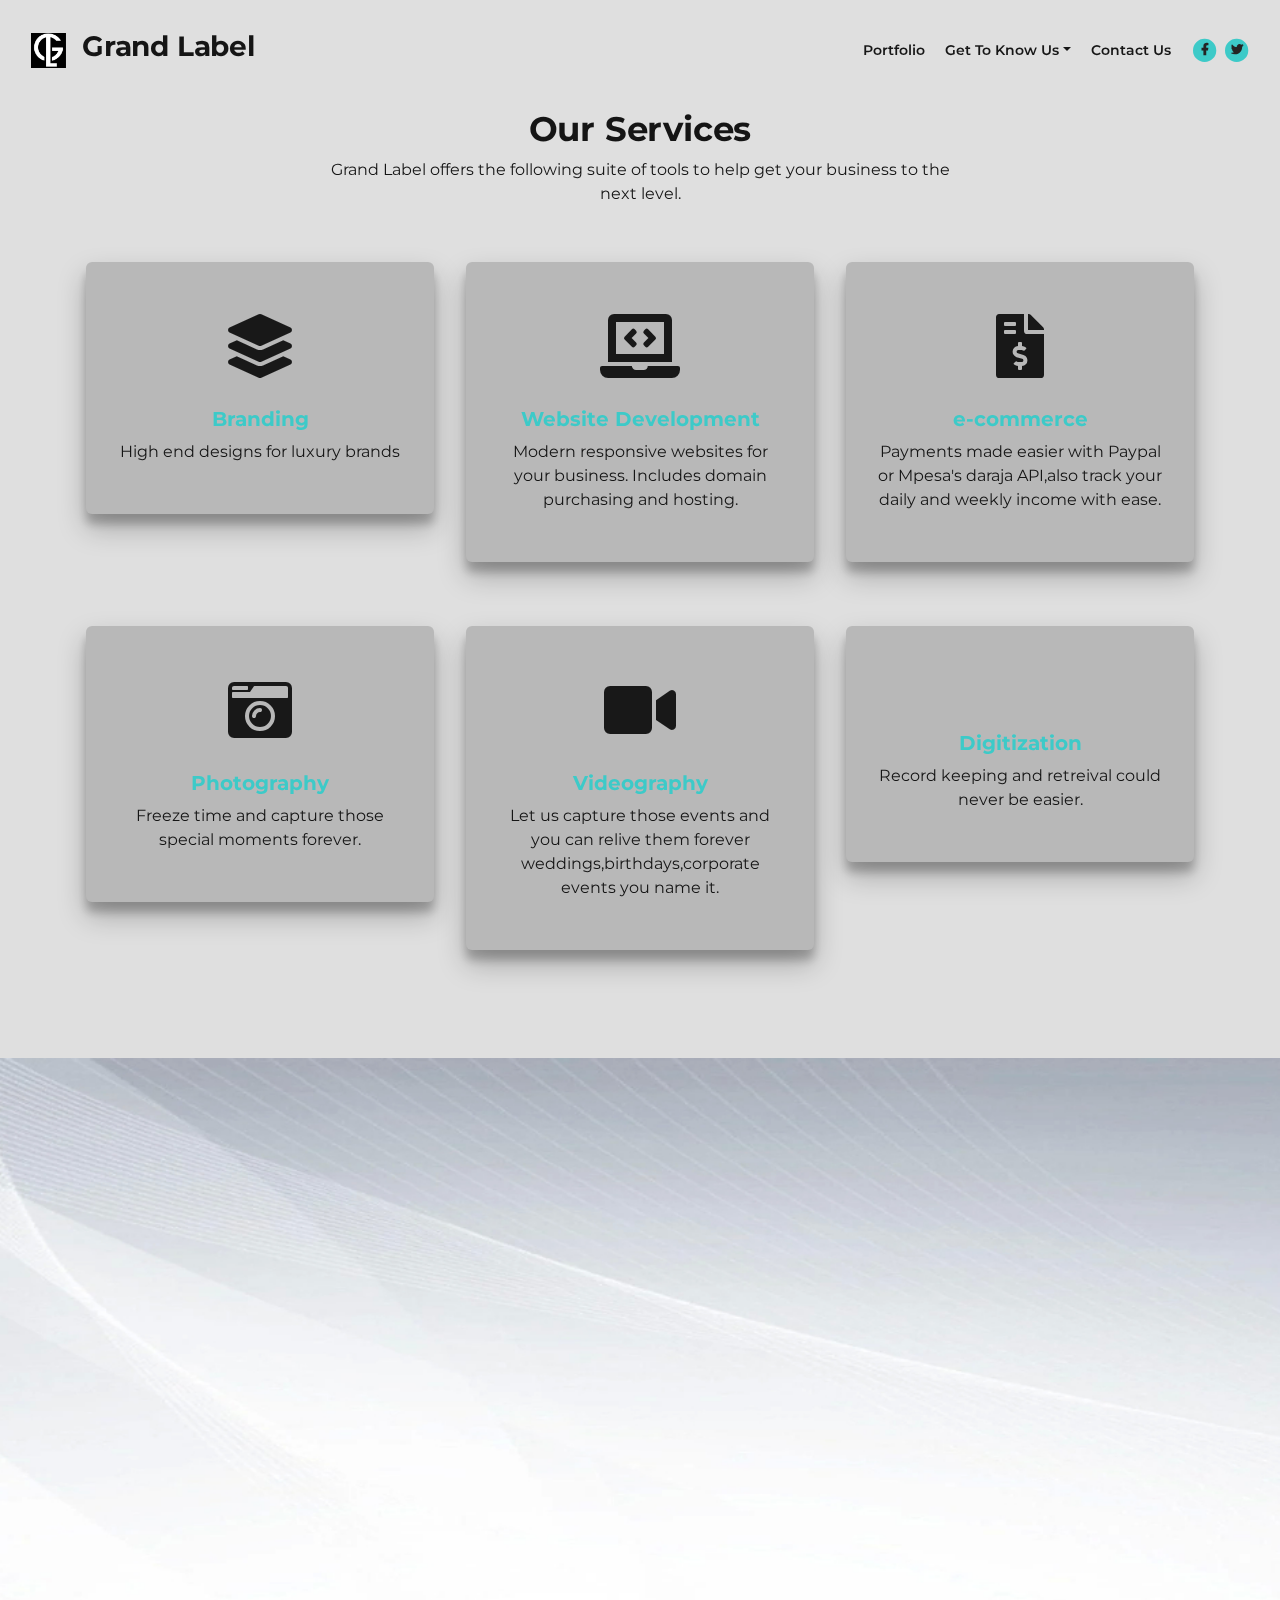
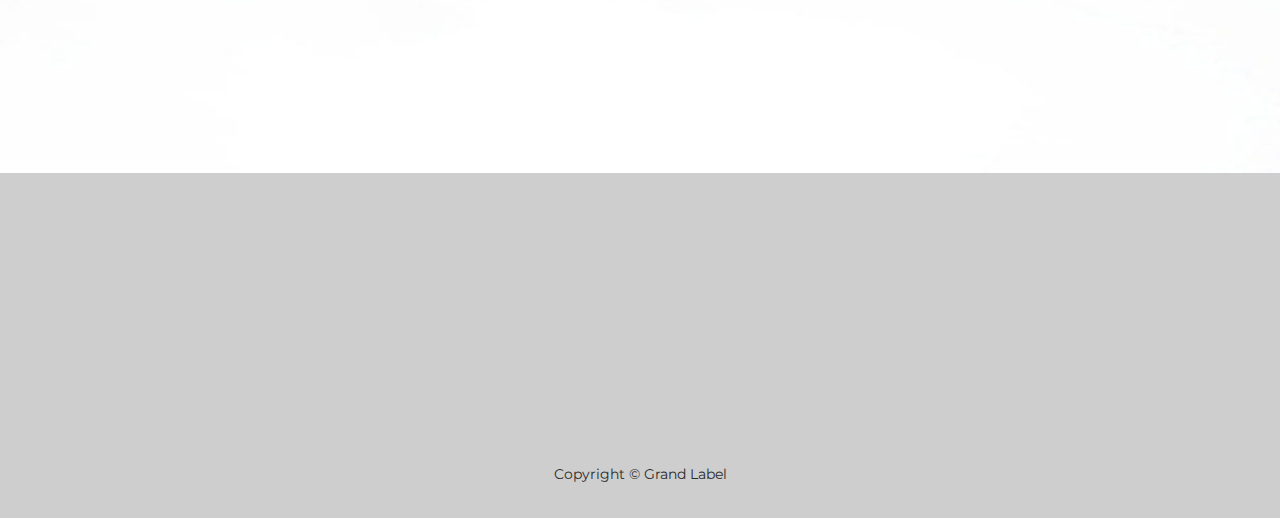
<file: services.html>
<!DOCTYPE html>
<html lang="en">

<head>
    <meta charset="utf-8">
    <meta name="viewport" content="width=device-width, initial-scale=1, shrink-to-fit=no">

    <!-- SEO Meta Tags -->
    <meta name="description" content="Description">
    <meta name="author" content="Author">

    <!-- OG Meta Tags to improve the way the post looks when you share the page on Facebook, Twitter, LinkedIn -->
    <meta property="og:site_name" content="" /> <!-- website name -->
    <meta property="og:site" content="" /> <!-- website link -->
    <meta property="og:title" content="" /> <!-- title shown in the actual shared post -->
    <meta property="og:description" content="" /> <!-- description shown in the actual shared post -->
    <meta property="og:image" content="" /> <!-- image link, make sure it's jpg -->
    <meta property="og:url" content="" /> <!-- where do you want your post to link to -->
    <meta name="twitter:card" content="summary_large_image"> <!-- to have large image post format in Twitter -->

    <!-- Webpage Title -->
    <title>Our Services - Grand Label </title>

    <!-- Styles -->
    <link rel="preconnect" href="https://fonts.googleapis.com">
    <link rel="preconnect" href="https://fonts.gstatic.com" crossorigin>
    <link
        href="https://fonts.googleapis.com/css2?family=Fredoka:wght@300;500;700&family=Hubballi&family=Montserrat:wght@100;200;300;400&display=swap"
        rel="stylesheet">
    <link href="css/bootstrap.css" rel="stylesheet">
    <link href="css/fontawesome-all.css" rel="stylesheet">
    <link href="css/swiper.css" rel="stylesheet">
    <link href="css/magnific-popup.css" rel="stylesheet">
    <link href="css/styles.css" rel="stylesheet">
    <link rel="stylesheet" href="https://unpkg.com/aos@next/dist/aos.css" />

    <!-- Favicon  -->
    <link rel="icon" href="images/favicon.png">
</head>

<body data-spy="scroll" data-target=".fixed-top">

    <!-- Navigation -->
    <nav class="navbar navbar-expand-lg fixed-top navbar-dark">
        <div class="container">

            <!-- Text Logo - Use this if you don't have a graphic logo -->
            <!-- <a class="navbar-brand logo-text page-scroll" href="index.html">Revo</a> -->

            <!-- Image Logo -->
            <a class="navbar-brand logo-image" href="index.html"><img src="images/logo.png" alt="alternative">
            </a>
            <h3>Grand Label</h3>

            <button class="navbar-toggler p-0 border-0" type="button" data-toggle="offcanvas">
                <span class="navbar-toggler-icon"></span>
            </button>

            <div class="navbar-collapse offcanvas-collapse" id="navbarsExampleDefault">
                <ul class="navbar-nav ml-auto">

                    <li class="nav-item">
                        <a class="nav-link page-scroll" href="portfolio.html">Portfolio</a>
                    </li>

                    <li class="nav-item dropdown">
                        <a class="nav-link dropdown-toggle" href="about.html" id="dropdown01" data-toggle="dropdown"
                            aria-haspopup="true" aria-expanded="false">Get To Know Us</a>
                        <div class="dropdown-menu" aria-labelledby="dropdown01">
                            <a class="dropdown-item page-scroll" href="about.html">About Us</a>
                            <div class="dropdown-divider"></div>
                            <div class="dropdown-menu" aria-labelledby="dropdown01">
                                <a class="dropdown-item page-scroll" href="services.html">Services</a>
                                <div class="dropdown-divider"></div>
                                <div class="dropdown-menu" aria-labelledby="dropdown01">
                                    <a class="dropdown-item page-scroll" href="team.html">Team</a>
                                    <div class="dropdown-divider"></div>
                                    <div class="dropdown-menu" aria-labelledby="dropdown01">
                                        <a class="dropdown-item page-scroll" href="privacy.html">Privacy </a>
                                        <div class="dropdown-divider"></div>

                    </li>
                    <li class="nav-item">
                        <a class="nav-link page-scroll" href="contact.html">Contact Us</a>
                    </li>
                </ul>
                <span class="nav-item social-icons">
                    <span class="fa-stack">
                        <a href="#your-link">
                            <i class="fas fa-circle fa-stack-2x"></i>
                            <i class="fab fa-facebook-f fa-stack-1x"></i>
                        </a>
                    </span>
                    <span class="fa-stack">
                        <a href="#your-link">
                            <i class="fas fa-circle fa-stack-2x"></i>
                            <i class="fab fa-twitter fa-stack-1x"></i>
                        </a>
                    </span>
                </span>
            </div> <!-- end of navbar-collapse -->
        </div> <!-- end of container -->
    </nav> <!-- end of navbar -->
    <!-- end of navigation -->



    <!-- Features -->
    <div id="features" class="cards-1 bg-light-grey">
        <div class="container mt-lg-5 ">
            <div class="row" data-aos="fade-up">
                <div class="col-lg-12">
                    <h2 class="h2-heading">Our Services</h2>
                    <p class="p-heading">Grand Label offers the following suite of tools to help get your business to
                        the next level.</p>
                </div> <!-- end of div -->
            </div> <!-- end of row -->
            <div class="row">
                <div class="col-lg-12">

                    <!-- Card -->
                    <div class="card" data-aos="flip-left">
                        <div class="card-image">
                            <i class="fas fa-layer-group"></i>
                        </div>
                        <div class="card-body">
                            <h5 class="card-title">Branding</h5>
                            <p>High end designs for luxury brands</p>
                        </div>
                    </div>
                    <!-- end of card -->

                    <!-- Card -->
                    <div class="card" data-aos="flip-right">
                        <div class="card-image">
                            <i class="fas fa-laptop-code"></i>
                        </div>
                        <div class="card-body">
                            <h5 class="card-title">Website Development</h5>
                            <p>Modern responsive websites for your business. Includes domain purchasing and hosting.</p>
                        </div>
                    </div>
                    <!-- end of card -->

                    <!-- Card -->
                    <div class="card" data-aos="flip-left">
                        <div class="card-image">
                            <i class="fas fa-file-invoice-dollar"></i>
                        </div>
                        <div class="card-body">
                            <h5 class="card-title">e-commerce</h5>
                            <p>Payments made easier with Paypal or Mpesa's daraja API,also track your daily and weekly
                                income with ease. </p>
                        </div>
                    </div>
                    <!-- end of card -->

                    <!-- Card -->
                    <div class="card" data-aos="flip-right">
                        <div class="card-image">
                            <i class="fas fa-camera-retro"></i>
                        </div>
                        <div class="card-body">
                            <h5 class="card-title">Photography</h5>
                            <p>Freeze time and capture those special moments forever.</p>
                        </div>
                    </div>
                    <!-- end of card -->

                    <!-- Card -->
                    <div class="card" data-aos="flip-left">
                        <div class="card-image">
                            <i class="fas fa-video"></i>
                        </div>
                        <div class="card-body">
                            <h5 class="card-title">Videography</h5>
                            <p>Let us capture those events and you can relive them forever weddings,birthdays,corporate
                                events you name it.</p>
                        </div>
                    </div>
                    <!-- end of card -->

                    <!-- Card -->
                    <div class="card" data-aos="flip-right">
                        <div class="card-image">
                            <i class="fas fa-cloud-arrow-up"></i>
                        </div>
                        <div class="card-body">
                            <h5 class="card-title">Digitization</h5>
                            <p>Record keeping and retreival could never be easier.</p>
                        </div>
                    </div>
                    <!-- end of card -->



                </div> <!-- end of col -->
            </div> <!-- end of row -->
        </div> <!-- end of container -->
    </div> <!-- end of cards-1 -->
    <!-- end of features -->


    <!-- Details 2 -->
    <div class="tabs">
        <div class="container" data-aos="zoom-in">
            <div class="row">
                <div class="col-lg-6 col-xl-5">
                    <div class="tabs-container">

                        <!-- Tabs Links -->
                        <ul class="nav nav-tabs" id="revoTabs" role="tablist">
                            <li class="nav-item">
                                <a class="nav-link active" id="nav-tab-1" data-toggle="tab" href="#tab-1" role="tab"
                                    aria-controls="tab-1" aria-selected="true">Branding</a>
                            </li>
                            <li class="nav-item">
                                <a class="nav-link" id="nav-tab-2" data-toggle="tab" href="#tab-2" role="tab"
                                    aria-controls="tab-2" aria-selected="false">Photography</a>
                            </li>
                            <li class="nav-item">
                                <a class="nav-link" id="nav-tab-3" data-toggle="tab" href="#tab-3" role="tab"
                                    aria-controls="tab-3" aria-selected="false">Web design</a>
                            </li>
                        </ul>
                        <!-- end of tabs links -->

                        <!-- Tabs Content -->
                        <div class="tab-content" id="revoTabsContent">

                            <!-- Tab -->
                            <div class="tab-pane fade show active" id="tab-1" role="tabpanel" aria-labelledby="tab-1">
                                <h4>Branding with Grand Label</h4>

                                <ul class="list-unstyled li-space-lg">
                                    <li class="media">
                                        <i class="fas fa-square"></i>
                                        <div class="media-body"><strong>Ksh. 2500</strong> Hoodie</div>
                                    </li>
                                    <li class="media">
                                        <i class="fas fa-square"></i>
                                        <div class="media-body"><strong>Ksh. 800</strong> Tshirts</div>
                                    </li>
                                    <li class="media">
                                        <i class="fas fa-square"></i>
                                        <div class="media-body"><strong>Ksh. 500</strong> Caps</div>
                                    </li>
                                    <li class="media">
                                        <i class="fas fa-square"></i>
                                        <div class="media-body"><strong>Ksh. 500</strong> Regular Mugs</div>
                                    </li>
                                    <li class="media">
                                        <i class="fas fa-square"></i>
                                        <div class="media-body"><strong>Ksh. 600</strong> Gold Mugs</div>
                                    </li>
                                    <li class="media">
                                        <i class="fas fa-square"></i>
                                        <div class="media-body"><strong>Ksh. 800</strong> Water Bottles</div>
                                    </li>
                                    <li class="media">
                                        <i class="fas fa-square"></i>
                                        <div class="media-body"><strong>Ksh. 1000</strong> Engravings</div>
                                    </li>
                                    <li class="media">
                                        <i class="fas fa-square"></i>
                                        <div class="media-body"><strong>Ksh. 7000</strong> Banners</div>
                                    </li>
                                </ul>
                                <div class="col-lg-6 col-xl-7">
                                    <div class="image-container">
                                        <img class="img-fluid" src="images/branding.jpg" alt="alternative">
                                    </div> <!-- end of image-container -->
                                </div> <!-- end of col -->
                            </div> <!-- end of tab-pane -->
                            <!-- end of tab -->

                            <!-- Tab -->
                            <div class="tab-pane fade" id="tab-2" role="tabpanel" aria-labelledby="tab-2">
                                <h4>Photography with Grand Label</h4>
                                <ul class="list-unstyled li-space-lg">
                                    <li class="media">
                                        <div class="media-bullet">1.</div>
                                        <div class="media-body"><strong>ksh. 20,000</strong> Event Photograpy Package
                                        </div>
                                    </li>
                                    <li class="media">
                                        <div class="media-bullet">2.</div>
                                        <div class="media-body"><strong>Ksh. 50,000</strong> Event Videography</div>
                                    </li>

                                </ul>
                                <div class="col-lg-6 col-xl-7">
                                    <div class="image-container">
                                        <img class="img-fluid" src="images/photography.jpg" alt="alternative">
                                    </div> <!-- end of image-container -->
                                </div> <!-- end of col -->
                            </div> <!-- end of tab-pane -->
                            <!-- end of tab -->

                            <!-- Tab -->
                            <div class="tab-pane fade" id="tab-3" role="tabpanel" aria-labelledby="tab-3">
                                <p><strong>Our IT Solutions</strong></p>
                                <p><strong>Design and layouts</strong> are the main focus of our apps but we also work
                                    on export-to-code functionalities.</p>
                                <ul class="list-unstyled li-space-lg">
                                    <li class="media">
                                        <i class="fas fa-square"></i>
                                        <div class="media-body"><strong>Ksh. 15,000</strong> Modern responsive Websites
                                        </div>
                                    </li>
                                    <li class="media">
                                        <i class="fas fa-square"></i>
                                        <div class="media-body"><strong>Ksh.2000</strong> Digitization per 100 pages
                                        </div>
                                    </li>
                                    <li class="media">
                                        <i class="fas fa-square"></i>
                                        <div class="media-body"><strong>Ksh. 10,000</strong> Ecommerce Payment
                                            Integration</div>
                                    </li>

                                </ul>
                                <div class="col-lg-6 col-xl-7">
                                    <div class="image-container">
                                        <img class="img-fluid" src="images/details-2.jpg" alt="alternative">
                                    </div> <!-- end of image-container -->
                                </div> <!-- end of col -->
                            </div> <!-- end of tab-pane -->
                            <!-- end of tab -->

                        </div> <!-- end of tab-content -->
                        <!-- end of tabs content -->

                    </div> <!-- end of tabs-container -->
                </div> <!-- end of col -->

            </div> <!-- end of row -->
        </div> <!-- end of container -->
    </div> <!-- end of tabs -->
    <!-- end of details 2 -->


    <!-- Footer -->
    <div class="footer">
        <div class="container">
            <div class="row">
                <div class="col-lg-12" data-aos="zoom-in">
                    <div class="footer-col first">
                        <h6>About Grand Label</h6>
                        <p class="p-small">Grand label innovations was founded in 2020 with the goal of being at the
                            forefront of the branding and IT industry.</p>
                    </div> <!-- end of footer-col -->
                    <div class="footer-col second">
                        <h6>Links</h6>
                        <ul class="list-unstyled li-space-lg p-small">
                            <li>Important: <a href="index.html">Home</a>, <a href="privacy.html">Privacy
                                    Policy</a></li>

                            <li>Menu: <a class="page-scroll" href="index.html">Home</a>, <a class="page-scroll"
                                    href="contact.html">Contact Us</a>, <a class="page-scroll"
                                    href="services.html">Services</a>, <a class="page-scroll" href="about.html">About
                                    Us</a>
                            </li>
                        </ul>
                    </div> <!-- end of footer-col -->
                    <div class="footer-col third">
                        <span class="fa-stack">
                            <a href="#your-link">
                                <i class="fas fa-circle fa-stack-2x"></i>
                                <i class="fab fa-facebook-f fa-stack-1x"></i>
                            </a>
                        </span>
                        <span class="fa-stack">
                            <a href="#your-link">
                                <i class="fas fa-circle fa-stack-2x"></i>
                                <i class="fab fa-twitter fa-stack-1x"></i>
                            </a>
                        </span>
                        <span class="fa-stack">
                            <a href="#your-link">
                                <i class="fas fa-circle fa-stack-2x"></i>
                                <i class="fab fa-pinterest-p fa-stack-1x"></i>
                            </a>
                        </span>
                        <span class="fa-stack">
                            <a href="#your-link">
                                <i class="fas fa-circle fa-stack-2x"></i>
                                <i class="fab fa-instagram fa-stack-1x"></i>
                            </a>
                        </span>
                        <p class="p-small">We would love to hear from you <a
                                href="mailto:contact@website.com"><strong>contact@grandlabel.com</strong></a></p>
                    </div> <!-- end of footer-col -->
                </div> <!-- end of col -->
            </div> <!-- end of row -->
        </div> <!-- end of container -->
    </div> <!-- end of footer -->
    <!-- end of footer -->



    <!-- Copyright -->
    <div class="copyright">
        <div class="container">
            <div class="row">
                <div class="col-lg-12">
                    <p class="p-small">Copyright © <a href="index.html">Grand Label</a></p>
                </div> <!-- end of col -->
            </div> <!-- enf of row -->
        </div> <!-- end of container -->
    </div> <!-- end of copyright -->
    <!-- end of copyright -->


    <!-- Scripts -->
    <script src="https://unpkg.com/aos@next/dist/aos.js"></script>
    <script>
        AOS.init();
    </script> <!-- Scroll Animations-->
    <script src="js/jquery.min.js"></script> <!-- jQuery for Bootstrap's JavaScript plugins -->
    <script src="js/bootstrap.min.js"></script> <!-- Bootstrap framework -->
    <script src="js/jquery.easing.min.js"></script> <!-- jQuery Easing for smooth scrolling between anchors -->
    <script src="js/swiper.min.js"></script> <!-- Swiper for image and text sliders -->
    <script src="js/jquery.magnific-popup.js"></script> <!-- Magnific Popup for lightboxes -->
    <script src="js/scripts.js"></script> <!-- Custom scripts -->
</body>

</html>
</file>
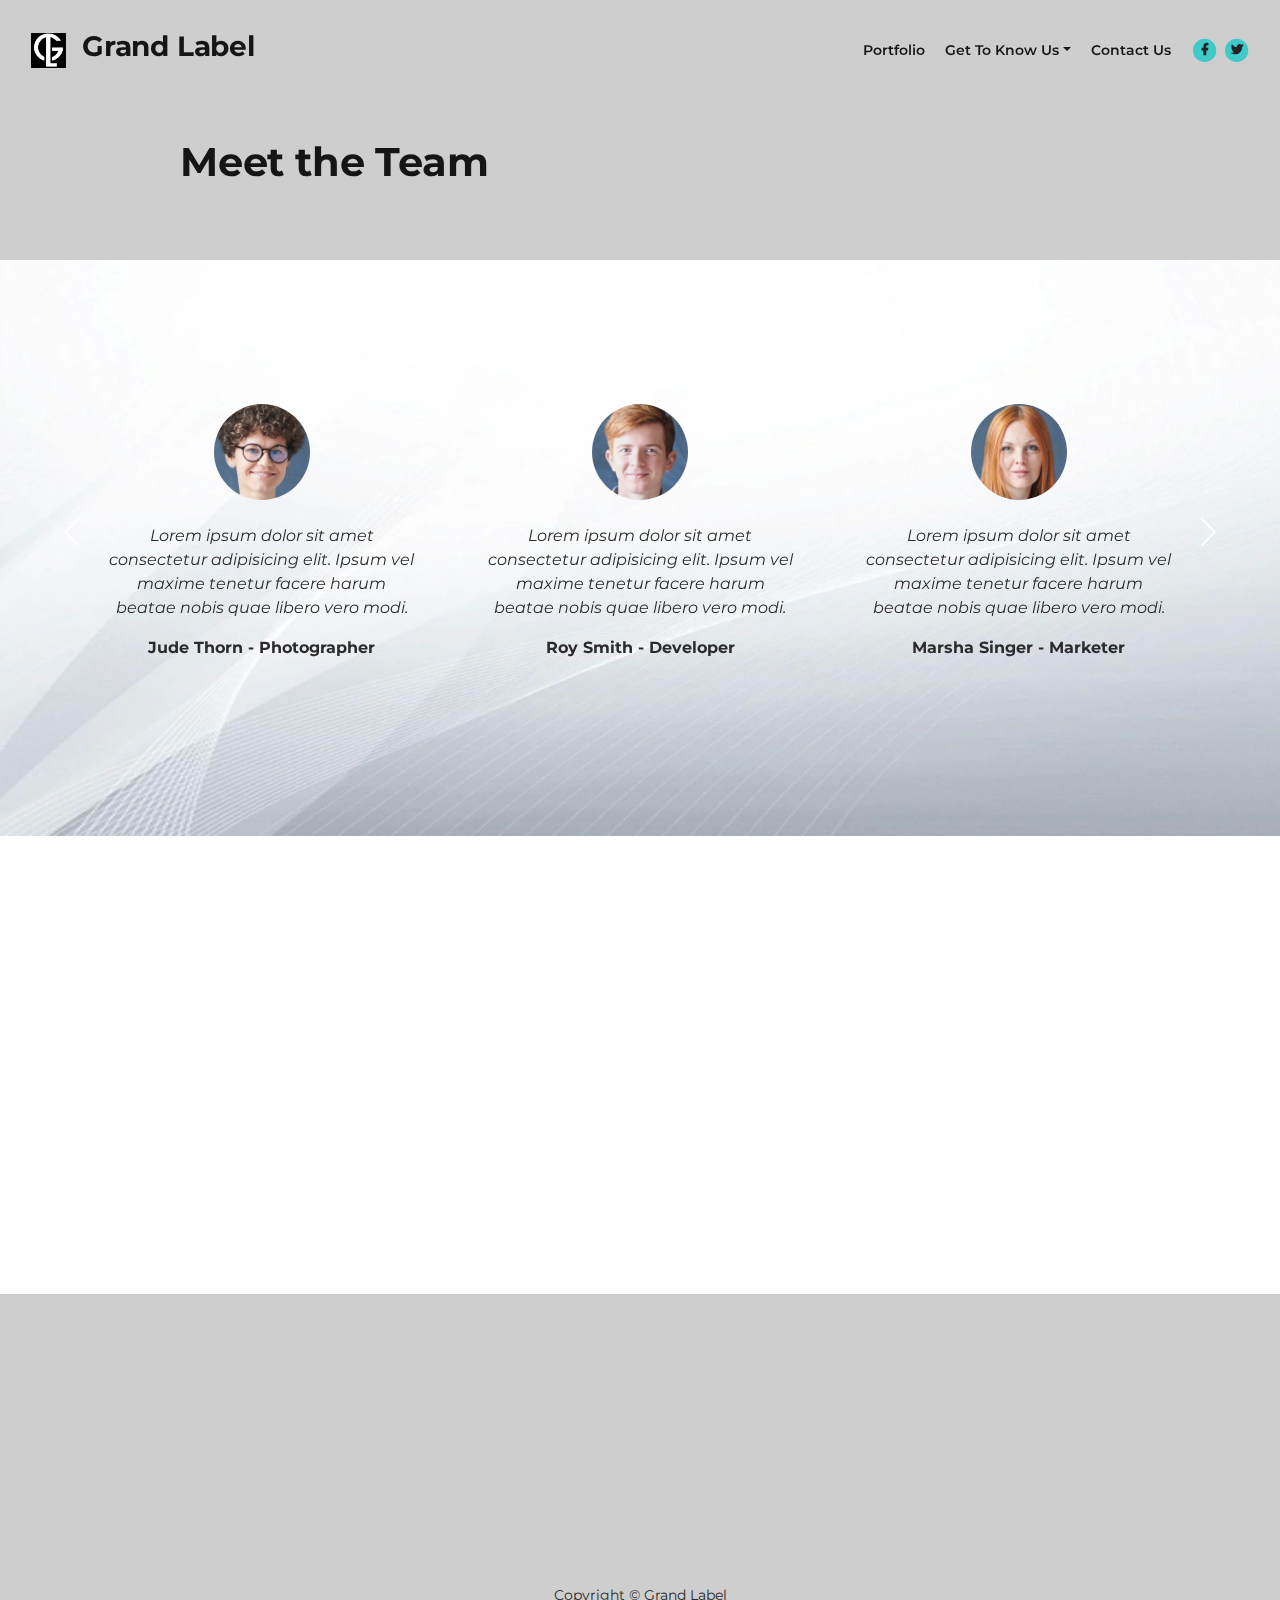
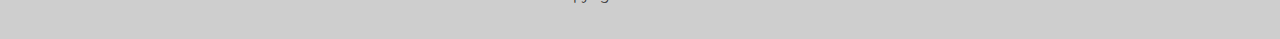
<file: team.html>
<!DOCTYPE html>
<html lang="en">

<head>
    <meta charset="utf-8">
    <meta name="viewport" content="width=device-width, initial-scale=1, shrink-to-fit=no">

    <!-- SEO Meta Tags -->
    <meta name="description" content="Description">
    <meta name="author" content="Author">

    <!-- OG Meta Tags to improve the way the post looks when you share the page on Facebook, Twitter, LinkedIn -->
    <meta property="og:site_name" content="" /> <!-- website name -->
    <meta property="og:site" content="" /> <!-- website link -->
    <meta property="og:title" content="" /> <!-- title shown in the actual shared post -->
    <meta property="og:description" content="" /> <!-- description shown in the actual shared post -->
    <meta property="og:image" content="" /> <!-- image link, make sure it's jpg -->
    <meta property="og:url" content="" /> <!-- where do you want your post to link to -->
    <meta name="twitter:card" content="summary_large_image"> <!-- to have large image post format in Twitter -->

    <!-- Webpage Title -->
    <title>The Team - Grand Label</title>

    <!-- Styles -->
    <link rel="preconnect" href="https://fonts.googleapis.com">
    <link rel="preconnect" href="https://fonts.gstatic.com" crossorigin>
    <link
        href="https://fonts.googleapis.com/css2?family=Fredoka:wght@300;500;700&family=Hubballi&family=Montserrat:wght@100;200;300;400&display=swap"
        rel="stylesheet">
    <link href="css/bootstrap.css" rel="stylesheet">
    <link href="css/fontawesome-all.css" rel="stylesheet">
    <link href="css/swiper.css" rel="stylesheet">
    <link href="css/magnific-popup.css" rel="stylesheet">
    <link href="css/styles.css" rel="stylesheet">
    <link rel="stylesheet" href="https://unpkg.com/aos@next/dist/aos.css" />


    <!-- Favicon  -->
    <link rel="icon" href="images/favicon.png">
</head>

<body data-spy="scroll" data-target=".fixed-top">

    <!-- Navigation -->
    <nav class="navbar navbar-expand-lg fixed-top navbar-dark">
        <div class="container">

            <!-- Text Logo - Use this if you don't have a graphic logo -->
            <!-- <a class="navbar-brand logo-text page-scroll" href="index.html">Revo</a> -->

            <!-- Image Logo -->
            <a class="navbar-brand logo-image" href="index.html"><img src="images/logo.png" alt="alternative">
            </a>
            <h3>Grand Label</h3>

            <button class="navbar-toggler p-0 border-0" type="button" data-toggle="offcanvas">
                <span class="navbar-toggler-icon"></span>
            </button>

            <div class="navbar-collapse offcanvas-collapse" id="navbarsExampleDefault">
                <ul class="navbar-nav ml-auto">

                    <li class="nav-item">
                        <a class="nav-link page-scroll" href="portfolio.html">Portfolio</a>
                    </li>

                    <li class="nav-item dropdown">
                        <a class="nav-link dropdown-toggle" href="about.html" id="dropdown01" data-toggle="dropdown"
                            aria-haspopup="true" aria-expanded="false">Get To Know Us</a>
                        <div class="dropdown-menu" aria-labelledby="dropdown01">
                            <a class="dropdown-item page-scroll" href="about.html">About Us</a>
                            <div class="dropdown-divider"></div>
                            <div class="dropdown-menu" aria-labelledby="dropdown01">
                                <a class="dropdown-item page-scroll" href="services.html">Services</a>
                                <div class="dropdown-divider"></div>
                                <div class="dropdown-menu" aria-labelledby="dropdown01">
                                    <a class="dropdown-item page-scroll" href="team.html">Team</a>
                                    <div class="dropdown-divider"></div>
                                    <div class="dropdown-menu" aria-labelledby="dropdown01">
                                        <a class="dropdown-item page-scroll" href="privacy.html">Privacy </a>
                                        <div class="dropdown-divider"></div>

                    </li>
                    <li class="nav-item">
                        <a class="nav-link page-scroll" href="contact.html">Contact Us</a>
                    </li>
                </ul>
                <span class="nav-item social-icons">
                    <span class="fa-stack">
                        <a href="#your-link">
                            <i class="fas fa-circle fa-stack-2x"></i>
                            <i class="fab fa-facebook-f fa-stack-1x"></i>
                        </a>
                    </span>
                    <span class="fa-stack">
                        <a href="#your-link">
                            <i class="fas fa-circle fa-stack-2x"></i>
                            <i class="fab fa-twitter fa-stack-1x"></i>
                        </a>
                    </span>
                </span>
            </div> <!-- end of navbar-collapse -->
        </div> <!-- end of container -->
    </nav> <!-- end of navbar -->
    <!-- end of navigation -->


    <!-- Header -->
    <header class="ex-header bg-light-grey">
        <div class="container" data-aos="zoom-in">
            <div class="row">
                <div class="col-xl-10 offset-xl-1">
                    <h1>Meet the Team</h1>
                </div> <!-- end of col -->
            </div> <!-- end of row -->
        </div> <!-- end of container -->
    </header> <!-- end of ex-header -->
    <!-- end of header -->


    <!-- Testimonials -->

    <div class="slider-1">

        <div class="container">


            <div class="row">
                <div class="col-lg-12">

                    <!-- Card Slider -->
                    <div class="slider-container" data-aos="zoom-in">
                        <div class="swiper-container card-slider">
                            <div class="swiper-wrapper">

                                <!-- Slide -->
                                <div class="swiper-slide">
                                    <div class="card">
                                        <img class="card-image" src="images/testimonial-1.jpg" alt="alternative">
                                        <div class="card-body">
                                            <p class="testimonial-text">Lorem ipsum dolor sit amet consectetur
                                                adipisicing elit. Ipsum vel maxime tenetur facere harum beatae nobis
                                                quae libero vero modi.</p>
                                            <p class="testimonial-author">Jude Thorn - Photographer </p>
                                        </div>
                                    </div>
                                </div> <!-- end of swiper-slide -->
                                <!-- end of slide -->

                                <!-- Slide -->
                                <div class="swiper-slide">
                                    <div class="card">
                                        <img class="card-image" src="images/testimonial-2.jpg" alt="alternative">
                                        <div class="card-body">
                                            <p class="testimonial-text">Lorem ipsum dolor sit amet consectetur
                                                adipisicing elit. Ipsum vel maxime tenetur facere harum beatae nobis
                                                quae libero vero modi.</p>
                                            <p class="testimonial-author">Roy Smith - Developer</p>
                                        </div>
                                    </div>
                                </div> <!-- end of swiper-slide -->
                                <!-- end of slide -->

                                <!-- Slide -->
                                <div class="swiper-slide">
                                    <div class="card">
                                        <img class="card-image" src="images/testimonial-3.jpg" alt="alternative">
                                        <div class="card-body">
                                            <p class="testimonial-text">Lorem ipsum dolor sit amet consectetur
                                                adipisicing elit. Ipsum vel maxime tenetur facere harum beatae nobis
                                                quae libero vero modi.</p>
                                            <p class="testimonial-author">Marsha Singer - Marketer</p>
                                        </div>
                                    </div>
                                </div> <!-- end of swiper-slide -->
                                <!-- end of slide -->

                                <!-- Slide -->
                                <div class="swiper-slide">
                                    <div class="card">
                                        <img class="card-image" src="images/testimonial-4.jpg" alt="alternative">
                                        <div class="card-body">
                                            <p class="testimonial-text">Lorem ipsum dolor sit amet consectetur
                                                adipisicing elit. Ipsum vel maxime tenetur facere harum beatae nobis
                                                quae libero vero modi.</p>
                                            <p class="testimonial-author">Tim Shaw - Designer</p>
                                        </div>
                                    </div>
                                </div> <!-- end of swiper-slide -->
                                <!-- end of slide -->

                                <!-- Slide -->
                                <div class="swiper-slide">
                                    <div class="card">
                                        <img class="card-image" src="images/testimonial-5.jpg" alt="alternative">
                                        <div class="card-body">
                                            <p class="testimonial-text">Lorem ipsum dolor sit amet consectetur
                                                adipisicing elit. Ipsum vel maxime tenetur facere harum beatae nobis
                                                quae libero vero modi.</p>
                                            <p class="testimonial-author">Lindsay Spice - Designer</p>
                                        </div>
                                    </div>
                                </div> <!-- end of swiper-slide -->
                                <!-- end of slide -->

                                <!-- Slide -->
                                <div class="swiper-slide">
                                    <div class="card">
                                        <img class="card-image" src="images/testimonial-6.jpg" alt="alternative">
                                        <div class="card-body">
                                            <p class="testimonial-text">Lorem ipsum dolor sit amet consectetur
                                                adipisicing elit. Ipsum vel maxime tenetur facere harum beatae nobis
                                                quae libero vero modi.</p>
                                            <p class="testimonial-author">Ann Black - Developer</p>
                                        </div>
                                    </div>
                                </div> <!-- end of swiper-slide -->
                                <!-- end of slide -->

                            </div> <!-- end of swiper-wrapper -->

                            <!-- Add Arrows -->
                            <div class="swiper-button-next"></div>
                            <div class="swiper-button-prev"></div>
                            <!-- end of add arrows -->

                        </div> <!-- end of swiper-container -->
                    </div> <!-- end of slider-container -->
                    <!-- end of card slider -->

                </div> <!-- end of col -->
            </div> <!-- end of row -->
        </div> <!-- end of container -->
    </div> <!-- end of slider-1 -->
    <!-- end of testimonials -->


    <!-- Purchase -->
    <div id="purchase" class="basic-3 bg-light-grey" data-aos="zoom-out">
        <div class="container">
            <div class="row">
                <div class="col-lg-12">
                    <h2 class="h2-heading">Get in touch with us to learn how to join our team.</h2>
                    <p class="p-heading p-large">Grand label innovations was founded in 2020 with the goal of being at
                        the forefront of the
                        branding and IT industry</p>
                    <a class="btn-solid-lg" href="contact.html">Reach Out</a> <a class="btn-outline-lg page-scroll"
                        href="about.html">Learn More</a>
                </div> <!-- end of col -->
            </div> <!-- end of row -->
        </div> <!-- end of container -->
    </div> <!-- end of basic-3 -->
    <!-- end of purchase -->




    <!-- Footer -->
    <div class="footer">
        <div class="container">
            <div class="row">
                <div class="col-lg-12" data-aos="zoom-in">
                    <div class="footer-col first">
                        <h6>About Grand Label</h6>
                        <p class="p-small">Grand label innovations was founded in 2020 with the goal of being at the
                            forefront of the branding and IT industry.</p>
                    </div> <!-- end of footer-col -->
                    <div class="footer-col second">
                        <h6>Links</h6>
                        <ul class="list-unstyled li-space-lg p-small">
                            <li>Important: <a href="index.html">Home</a>, <a href="privacy.html">Privacy
                                    Policy</a></li>

                            <li>Menu: <a class="page-scroll" href="index.html">Home</a>, <a class="page-scroll"
                                    href="contact.html">Contact Us</a>, <a class="page-scroll"
                                    href="services.html">Services</a>, <a class="page-scroll" href="about.html">About
                                    Us</a>
                            </li>
                        </ul>
                    </div> <!-- end of footer-col -->
                    <div class="footer-col third">
                        <span class="fa-stack">
                            <a href="#your-link">
                                <i class="fas fa-circle fa-stack-2x"></i>
                                <i class="fab fa-facebook-f fa-stack-1x"></i>
                            </a>
                        </span>
                        <span class="fa-stack">
                            <a href="#your-link">
                                <i class="fas fa-circle fa-stack-2x"></i>
                                <i class="fab fa-twitter fa-stack-1x"></i>
                            </a>
                        </span>
                        <span class="fa-stack">
                            <a href="#your-link">
                                <i class="fas fa-circle fa-stack-2x"></i>
                                <i class="fab fa-pinterest-p fa-stack-1x"></i>
                            </a>
                        </span>
                        <span class="fa-stack">
                            <a href="#your-link">
                                <i class="fas fa-circle fa-stack-2x"></i>
                                <i class="fab fa-instagram fa-stack-1x"></i>
                            </a>
                        </span>
                        <p class="p-small">We would love to hear from you <a
                                href="mailto:contact@website.com"><strong>contact@grandlabel.com</strong></a></p>
                    </div> <!-- end of footer-col -->
                </div> <!-- end of col -->
            </div> <!-- end of row -->
        </div> <!-- end of container -->
    </div> <!-- end of footer -->
    <!-- end of footer -->



    <!-- Copyright -->
    <div class="copyright">
        <div class="container">
            <div class="row">
                <div class="col-lg-12">
                    <p class="p-small">Copyright © <a href="index.html">Grand Label</a></p>
                </div> <!-- end of col -->
            </div> <!-- enf of row -->
        </div> <!-- end of container -->
    </div> <!-- end of copyright -->
    <!-- end of copyright -->

    <!-- Scripts -->
    <script src="https://unpkg.com/aos@next/dist/aos.js"></script>
    <script>
        AOS.init();
    </script> <!-- Scroll Animations-->
    <script src="js/jquery.min.js"></script> <!-- jQuery for Bootstrap's JavaScript plugins -->
    <script src="js/bootstrap.min.js"></script> <!-- Bootstrap framework -->
    <script src="js/jquery.easing.min.js"></script> <!-- jQuery Easing for smooth scrolling between anchors -->
    <script src="js/swiper.min.js"></script> <!-- Swiper for image and text sliders -->
    <script src="js/jquery.magnific-popup.js"></script> <!-- Magnific Popup for lightboxes -->
    <script src="js/scripts.js"></script> <!-- Custom scripts -->

</body>

</html>
</file>
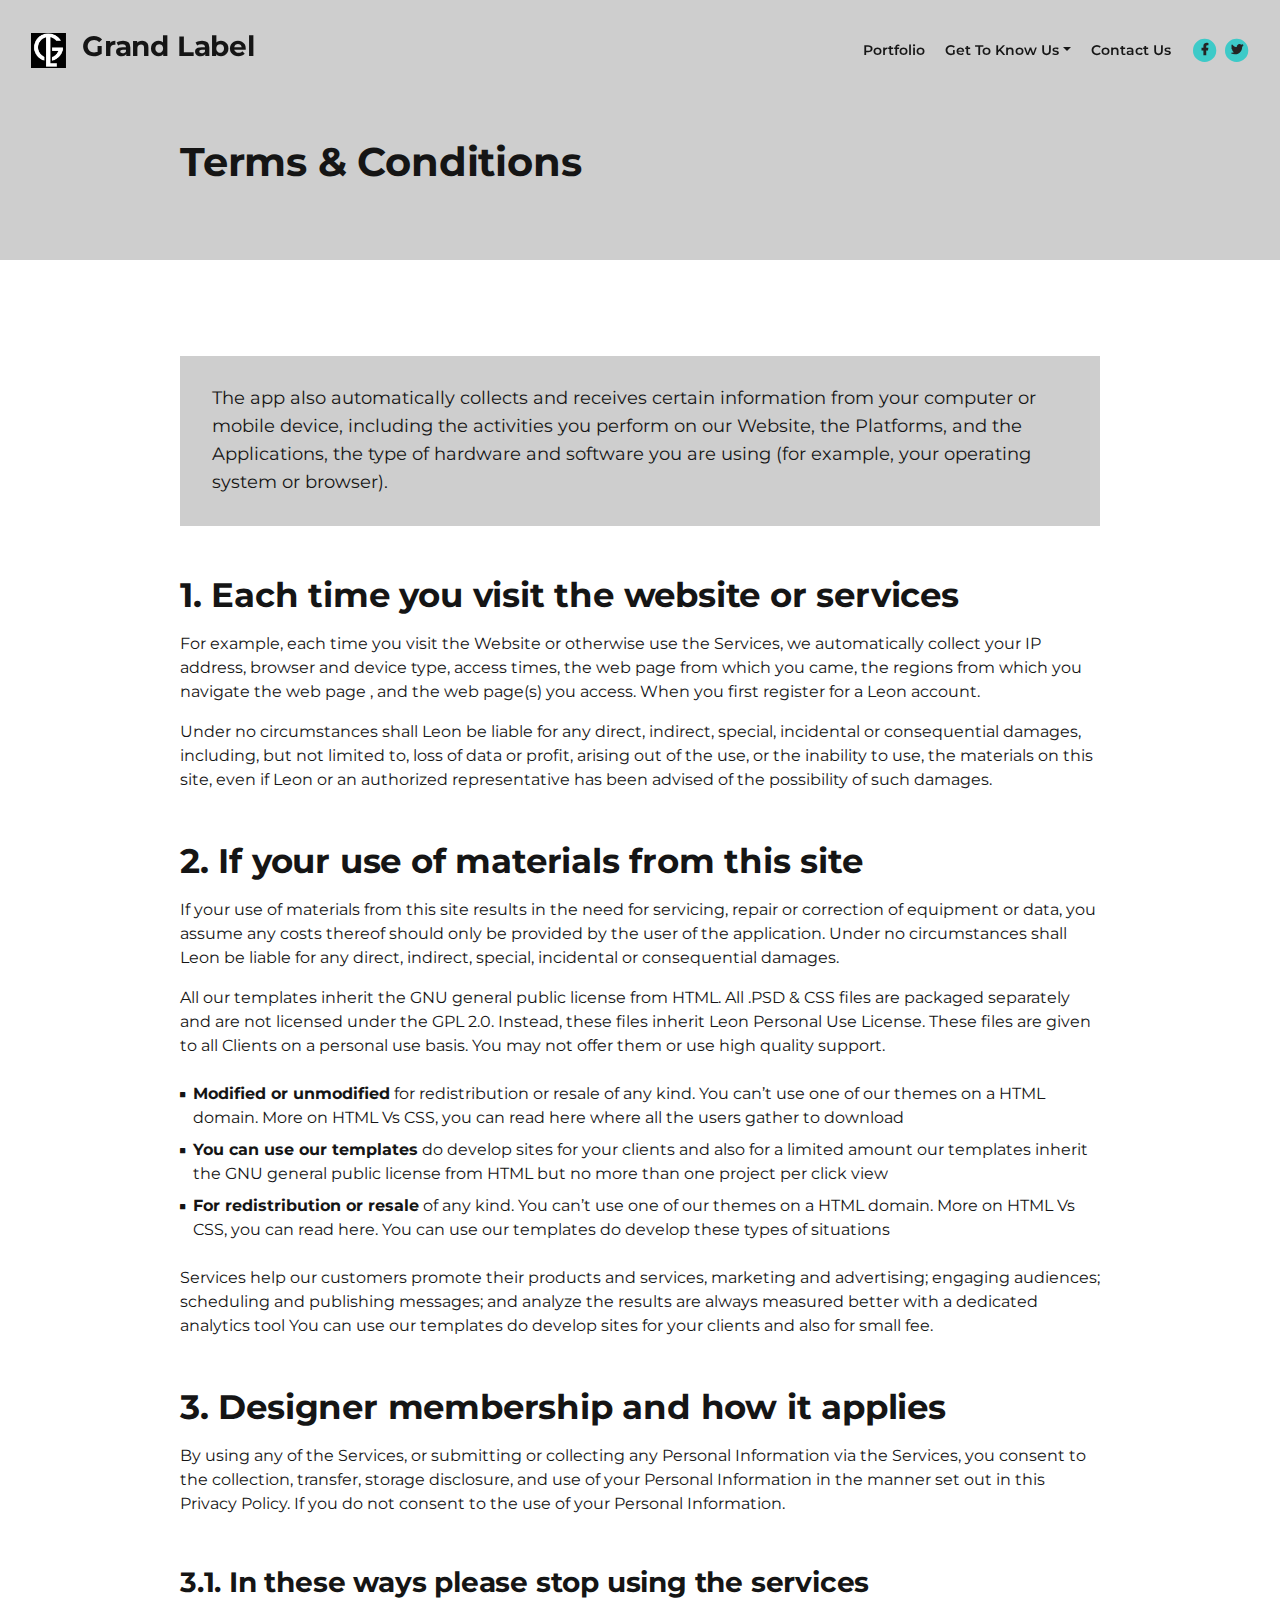
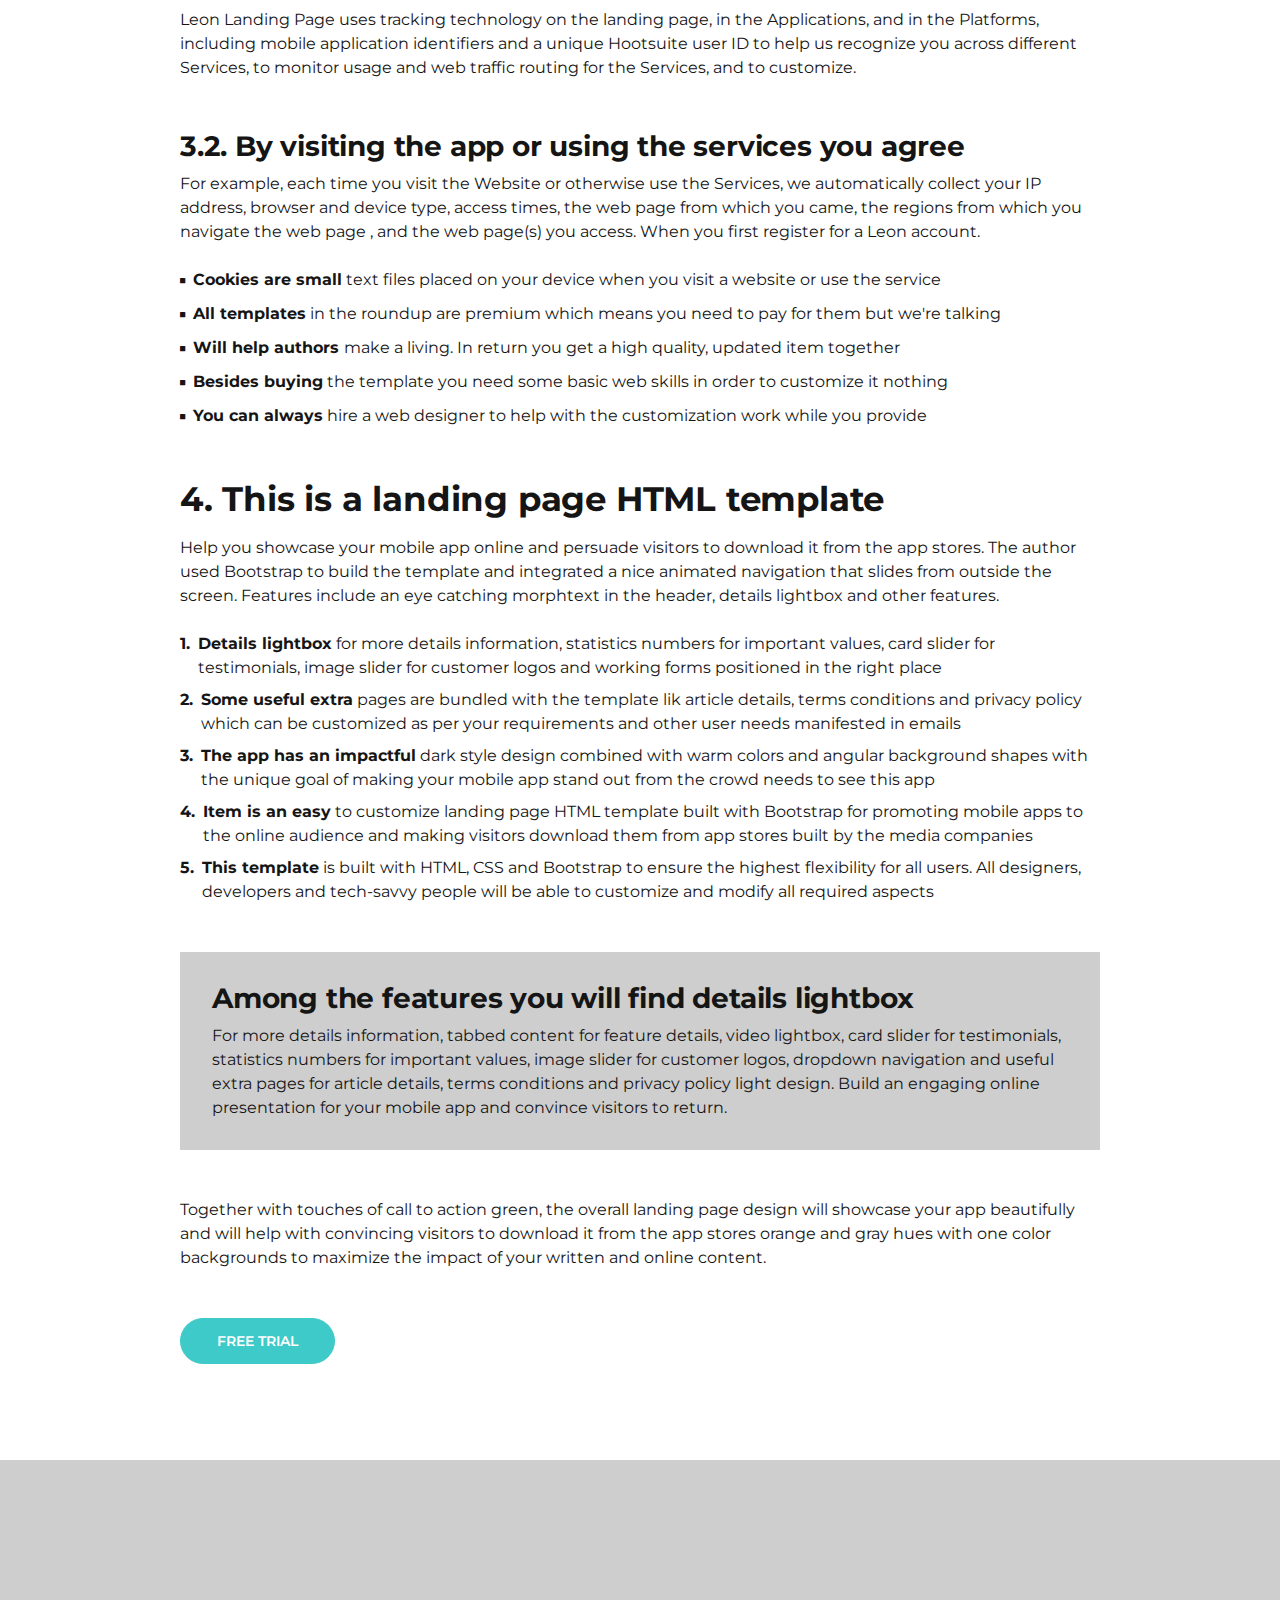
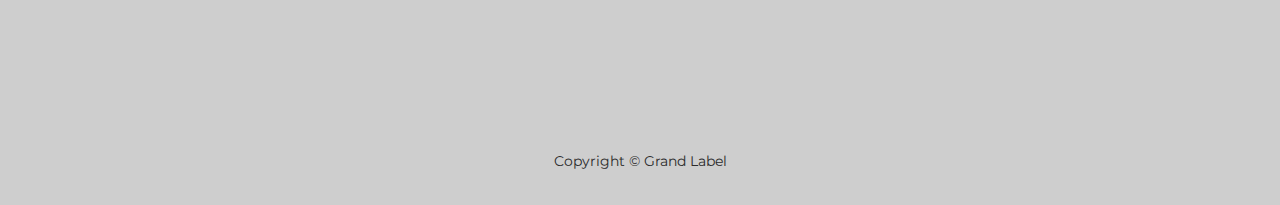
<file: terms.html>
<!DOCTYPE html>
<html lang="en">

<head>
    <meta charset="utf-8">
    <meta name="viewport" content="width=device-width, initial-scale=1, shrink-to-fit=no">

    <!-- SEO Meta Tags -->
    <meta name="description" content="Description">
    <meta name="author" content="Author">

    <!-- OG Meta Tags to improve the way the post looks when you share the page on Facebook, Twitter, LinkedIn -->
    <meta property="og:site_name" content="" /> <!-- website name -->
    <meta property="og:site" content="" /> <!-- website link -->
    <meta property="og:title" content="" /> <!-- title shown in the actual shared post -->
    <meta property="og:description" content="" /> <!-- description shown in the actual shared post -->
    <meta property="og:image" content="" /> <!-- image link, make sure it's jpg -->
    <meta property="og:url" content="" /> <!-- where do you want your post to link to -->
    <meta name="twitter:card" content="summary_large_image"> <!-- to have large image post format in Twitter -->

    <!-- Webpage Title -->
    <title>Terms & Conditions - Grand Label</title>

    <!-- Styles -->
    <link rel="preconnect" href="https://fonts.googleapis.com">
    <link rel="preconnect" href="https://fonts.gstatic.com" crossorigin>
    <link
        href="https://fonts.googleapis.com/css2?family=Fredoka:wght@300;500;700&family=Hubballi&family=Montserrat:wght@100;200;300;400&display=swap"
        rel="stylesheet">
    <link href="css/bootstrap.css" rel="stylesheet">
    <link href="css/fontawesome-all.css" rel="stylesheet">
    <link href="css/swiper.css" rel="stylesheet">
    <link href="css/magnific-popup.css" rel="stylesheet">
    <link href="css/styles.css" rel="stylesheet">
    <link rel="stylesheet" href="https://unpkg.com/aos@next/dist/aos.css" />


    <!-- Favicon  -->
    <link rel="icon" href="images/favicon.png">
</head>

<body data-spy="scroll" data-target=".fixed-top">

    <!-- Navigation -->
    <nav class="navbar navbar-expand-lg fixed-top navbar-dark">
        <div class="container">

            <!-- Text Logo - Use this if you don't have a graphic logo -->
            <!-- <a class="navbar-brand logo-text page-scroll" href="index.html">Revo</a> -->

            <!-- Image Logo -->
            <a class="navbar-brand logo-image" href="index.html"><img src="images/logo.png" alt="alternative">
            </a>
            <h3>Grand Label</h3>

            <button class="navbar-toggler p-0 border-0" type="button" data-toggle="offcanvas">
                <span class="navbar-toggler-icon"></span>
            </button>

            <div class="navbar-collapse offcanvas-collapse" id="navbarsExampleDefault">
                <ul class="navbar-nav ml-auto">

                    <li class="nav-item">
                        <a class="nav-link page-scroll" href="portfolio.html">Portfolio</a>
                    </li>

                    <li class="nav-item dropdown">
                        <a class="nav-link dropdown-toggle" href="about.html" id="dropdown01" data-toggle="dropdown"
                            aria-haspopup="true" aria-expanded="false">Get To Know Us</a>
                        <div class="dropdown-menu" aria-labelledby="dropdown01">
                            <a class="dropdown-item page-scroll" href="about.html">About Us</a>
                            <div class="dropdown-divider"></div>
                            <div class="dropdown-menu" aria-labelledby="dropdown01">
                                <a class="dropdown-item page-scroll" href="services.html">Services</a>
                                <div class="dropdown-divider"></div>
                                <div class="dropdown-menu" aria-labelledby="dropdown01">
                                    <a class="dropdown-item page-scroll" href="team.html">Team</a>
                                    <div class="dropdown-divider"></div>
                                    <div class="dropdown-menu" aria-labelledby="dropdown01">
                                        <a class="dropdown-item page-scroll" href="privacy.html">Privacy </a>
                                        <div class="dropdown-divider"></div>

                    </li>
                    <li class="nav-item">
                        <a class="nav-link page-scroll" href="contact.html">Contact Us</a>
                    </li>
                </ul>
                <span class="nav-item social-icons">
                    <span class="fa-stack">
                        <a href="#your-link">
                            <i class="fas fa-circle fa-stack-2x"></i>
                            <i class="fab fa-facebook-f fa-stack-1x"></i>
                        </a>
                    </span>
                    <span class="fa-stack">
                        <a href="#your-link">
                            <i class="fas fa-circle fa-stack-2x"></i>
                            <i class="fab fa-twitter fa-stack-1x"></i>
                        </a>
                    </span>
                </span>
            </div> <!-- end of navbar-collapse -->
        </div> <!-- end of container -->
    </nav> <!-- end of navbar -->
    <!-- end of navigation -->


    <!-- Header -->
    <header class="ex-header bg-dark-blue">
        <div class="container">
            <div class="row">
                <div class="col-xl-10 offset-xl-1">
                    <h1>Terms & Conditions</h1>
                </div> <!-- end of col -->
            </div> <!-- end of row -->
        </div> <!-- end of container -->
    </header> <!-- end of ex-header -->
    <!-- end of header -->


    <!-- Basic -->
    <div class="ex-basic-1 pt-5 pb-5 bg-dark-blue">
        <div class="container">
            <div class="row">
                <div class="col-xl-10 offset-xl-1" >
                    <div class="text-box mt-5 mb-5">
                        <p class="p-large">The app also automatically collects and receives certain information from
                            your computer or mobile device, including the activities you perform on our Website, the
                            Platforms, and the Applications, the type of hardware and software you are using (for
                            example, your operating system or browser).</p>
                    </div> <!-- end of text-box -->

                    <h2 class="mb-3">1. Each time you visit the website or services</h2>
                    <p>For example, each time you visit the Website or otherwise use the Services, we automatically
                        collect your IP address, browser and device type, access times, the web page from which you
                        came, the regions from which you navigate the web page , and the web page(s) you access. When
                        you first register for a Leon account.</p>
                    <p class="mb-5">Under no circumstances shall Leon be liable for any direct, indirect, special,
                        incidental or consequential damages, including, but not limited to, loss of data or profit,
                        arising out of the use, or the inability to use, the materials on this site, even if Leon or an
                        authorized representative has been advised of the possibility of such damages.</p>

                    <h2 class="mb-3">2. If your use of materials from this site</h2>
                    <p>If your use of materials from this site results in the need for servicing, repair or correction
                        of equipment or data, you assume any costs thereof should only be provided by the user of the
                        application. Under no circumstances shall Leon be liable for any direct, indirect, special,
                        incidental or consequential damages.</p>
                    <p class="mb-4">All our templates inherit the GNU general public license from HTML. All .PSD & CSS
                        files are packaged separately and are not licensed under the GPL 2.0. Instead, these files
                        inherit Leon Personal Use License. These files are given to all Clients on a personal use basis.
                        You may not offer them or use high quality support.</p>
                    <ul class="list-unstyled li-space-lg mb-4">
                        <li class="media">
                            <i class="fas fa-square"></i>
                            <div class="media-body"><strong>Modified or unmodified</strong> for redistribution or resale
                                of any kind. You can’t use one of our themes on a HTML domain. More on HTML Vs CSS, you
                                can read here where all the users gather to download</div>
                        </li>
                        <li class="media">
                            <i class="fas fa-square"></i>
                            <div class="media-body"><strong>You can use our templates</strong> do develop sites for your
                                clients and also for a limited amount our templates inherit the GNU general public
                                license from HTML but no more than one project per click view</div>
                        </li>
                        <li class="media">
                            <i class="fas fa-square"></i>
                            <div class="media-body"><strong>For redistribution or resale</strong> of any kind. You can’t
                                use one of our themes on a HTML domain. More on HTML Vs CSS, you can read here. You can
                                use our templates do develop these types of situations</div>
                        </li>
                    </ul>
                    <p class="mb-5">Services help our customers promote their products and services, marketing and
                        advertising; engaging audiences; scheduling and publishing messages; and analyze the results are
                        always measured better with a dedicated analytics tool You can use our templates do develop
                        sites for your clients and also for small fee.</p>

                    <h2 class="mb-3">3. Designer membership and how it applies</h2>
                    <p class="mb-5">By using any of the Services, or submitting or collecting any Personal Information
                        via the Services, you consent to the collection, transfer, storage disclosure, and use of your
                        Personal Information in the manner set out in this Privacy Policy. If you do not consent to the
                        use of your Personal Information.</p>
                    <h3>3.1. In these ways please stop using the services</h3>
                    <p class="mb-5">Leon Landing Page uses tracking technology on the landing page, in the Applications,
                        and in the Platforms, including mobile application identifiers and a unique Hootsuite user ID to
                        help us recognize you across different Services, to monitor usage and web traffic routing for
                        the Services, and to customize.</p>
                    <h3>3.2. By visiting the app or using the services you agree</h3>
                    <p class="mb-4">For example, each time you visit the Website or otherwise use the Services, we
                        automatically collect your IP address, browser and device type, access times, the web page from
                        which you came, the regions from which you navigate the web page , and the web page(s) you
                        access. When you first register for a Leon account.</p>
                    <ul class="list-unstyled li-space-lg mb-5">
                        <li class="media">
                            <i class="fas fa-square"></i>
                            <div class="media-body"><strong>Cookies are small</strong> text files placed on your device
                                when you visit a website or use the service</div>
                        </li>
                        <li class="media">
                            <i class="fas fa-square"></i>
                            <div class="media-body"><strong>All templates</strong> in the roundup are premium which
                                means you need to pay for them but we're talking</div>
                        </li>
                        <li class="media">
                            <i class="fas fa-square"></i>
                            <div class="media-body"><strong>Will help authors </strong> make a living. In return you get
                                a high quality, updated item together</div>
                        </li>
                        <li class="media">
                            <i class="fas fa-square"></i>
                            <div class="media-body"><strong>Besides buying</strong> the template you need some basic web
                                skills in order to customize it nothing</div>
                        </li>
                        <li class="media">
                            <i class="fas fa-square"></i>
                            <div class="media-body"><strong>You can always</strong> hire a web designer to help with the
                                customization work while you provide</div>
                        </li>
                    </ul>

                    <h2 class="mb-3">4. This is a landing page HTML template</h2>
                    <p class="mb-4">Help you showcase your mobile app online and persuade visitors to download it from
                        the app stores. The author used Bootstrap to build the template and integrated a nice animated
                        navigation that slides from outside the screen. Features include an eye catching morphtext in
                        the header, details lightbox and other features.</p>
                    <ul class="list-unstyled li-space-lg mb-5">
                        <li class="media">
                            <strong>1.</strong>
                            <div class="media-body"><strong>Details lightbox</strong> for more details information,
                                statistics numbers for important values, card slider for testimonials, image slider for
                                customer logos and working forms positioned in the right place</div>
                        </li>
                        <li class="media">
                            <strong>2.</strong>
                            <div class="media-body"><strong>Some useful extra</strong> pages are bundled with the
                                template lik article details, terms conditions and privacy policy which can be
                                customized as per your requirements and other user needs manifested in emails</div>
                        </li>
                        <li class="media">
                            <strong>3.</strong>
                            <div class="media-body"><strong>The app has an impactful</strong> dark style design combined
                                with warm colors and angular background shapes with the unique goal of making your
                                mobile app stand out from the crowd needs to see this app</div>
                        </li>
                        <li class="media">
                            <strong>4.</strong>
                            <div class="media-body"><strong>Item is an easy</strong> to customize landing page HTML
                                template built with Bootstrap for promoting mobile apps to the online audience and
                                making visitors download them from app stores built by the media companies</div>
                        </li>
                        <li class="media">
                            <strong>5.</strong>
                            <div class="media-body"><strong>This template</strong> is built with HTML, CSS and Bootstrap
                                to ensure the highest flexibility for all users. All designers, developers and
                                tech-savvy people will be able to customize and modify all required aspects</div>
                        </li>
                    </ul>

                    <div class="text-box mb-5">
                        <h3>Among the features you will find details lightbox</h3>
                        <p>For more details information, tabbed content for feature details, video lightbox, card slider
                            for testimonials, statistics numbers for important values, image slider for customer logos,
                            dropdown navigation and useful extra pages for article details, terms conditions and privacy
                            policy light design. Build an engaging online presentation for your mobile app and convince
                            visitors to return.</p>
                    </div> <!-- end of text-box -->
                    <p class="mb-5">Together with touches of call to action green, the overall landing page design will
                        showcase your app beautifully and will help with convincing visitors to download it from the app
                        stores orange and gray hues with one color backgrounds to maximize the impact of your written
                        and online content.</p>

                    <a class="btn-solid-reg mb-5" href="index.html#registration">FREE TRIAL</a>
                </div> <!-- end of col -->
            </div> <!-- end of row -->
        </div> <!-- end of container -->
    </div> <!-- end of ex-basic-1 -->
    <!-- end of basic -->


    <!-- Footer -->
    <div class="footer">
        <div class="container">
            <div class="row">
                <div class="col-lg-12" data-aos="zoom-in">
                    <div class="footer-col first">
                        <h6>About Grand Label</h6>
                        <p class="p-small">Grand label innovations was founded in 2020 with the goal of being at the
                            forefront of the branding and IT industry.</p>
                    </div> <!-- end of footer-col -->
                    <div class="footer-col second">
                        <h6>Links</h6>
                        <ul class="list-unstyled li-space-lg p-small">
                            <li>Important: <a href="index.html">Home</a>, <a href="privacy.html">Privacy
                                    Policy</a></li>

                            <li>Menu: <a class="page-scroll" href="index.html">Home</a>, <a class="page-scroll"
                                    href="contact.html">Contact Us</a>, <a class="page-scroll"
                                    href="services.html">Services</a>, <a class="page-scroll" href="about.html">About
                                    Us</a>
                            </li>
                        </ul>
                    </div> <!-- end of footer-col -->
                    <div class="footer-col third">
                        <span class="fa-stack">
                            <a href="#your-link">
                                <i class="fas fa-circle fa-stack-2x"></i>
                                <i class="fab fa-facebook-f fa-stack-1x"></i>
                            </a>
                        </span>
                        <span class="fa-stack">
                            <a href="#your-link">
                                <i class="fas fa-circle fa-stack-2x"></i>
                                <i class="fab fa-twitter fa-stack-1x"></i>
                            </a>
                        </span>
                        <span class="fa-stack">
                            <a href="#your-link">
                                <i class="fas fa-circle fa-stack-2x"></i>
                                <i class="fab fa-pinterest-p fa-stack-1x"></i>
                            </a>
                        </span>
                        <span class="fa-stack">
                            <a href="#your-link">
                                <i class="fas fa-circle fa-stack-2x"></i>
                                <i class="fab fa-instagram fa-stack-1x"></i>
                            </a>
                        </span>
                        <p class="p-small">We would love to hear from you <a
                                href="mailto:contact@website.com"><strong>contact@grandlabel.com</strong></a></p>
                    </div> <!-- end of footer-col -->
                </div> <!-- end of col -->
            </div> <!-- end of row -->
        </div> <!-- end of container -->
    </div> <!-- end of footer -->
    <!-- end of footer -->



    <!-- Copyright -->
    <div class="copyright">
        <div class="container">
            <div class="row">
                <div class="col-lg-12">
                    <p class="p-small">Copyright © <a href="index.html">Grand Label</a></p>
                </div> <!-- end of col -->
            </div> <!-- enf of row -->
        </div> <!-- end of container -->
    </div> <!-- end of copyright -->
    <!-- end of copyright -->


    <!-- Scripts -->
    <script src="https://unpkg.com/aos@next/dist/aos.js"></script>
    <script>
        AOS.init();
    </script> <!-- Scroll Animations-->
    <script src="js/jquery.min.js"></script> <!-- jQuery for Bootstrap's JavaScript plugins -->
    <script src="js/bootstrap.min.js"></script> <!-- Bootstrap framework -->
    <script src="js/jquery.easing.min.js"></script> <!-- jQuery Easing for smooth scrolling between anchors -->
    <script src="js/swiper.min.js"></script> <!-- Swiper for image and text sliders -->
    <script src="js/jquery.magnific-popup.js"></script> <!-- Magnific Popup for lightboxes -->
    <script src="js/scripts.js"></script> <!-- Custom scripts -->

</body>

</html>
</file>
<file: css/styles.css>
/* Description: Master CSS file */

/*****************************************
Table Of Contents:

- General Styles
- Navigation
- Header
- Registration
- Features
- Details 1
- Details Lightbox
- Details 2
- Video 
- Testimonials
- Purchase
- Resources
- Footer
- Copyright
- Back To Top Button 
- Extra Pages
- Media Queries
******************************************/

/*****************************************
Colors:
- Backgrounds - dark blue #0b0433
- Backgrounds, navbar - dark gray #3a3458
- Buttons, bullets, icons - turquoise #3dcac8
******************************************/

/**************************/
/*     General Styles     */
/**************************/
body,
html {
  width: 100%;
  height: 100%;
}

body,
p {
  color: #151515;
  font-family: "Montserrat", sans-serif;
}

h1 {
  font-weight: 700;
  font-size: 2.5rem;
  line-height: 3.25rem;
  letter-spacing: -0.2px;
}

h2 {
  font-weight: 700;
  font-size: 2.125rem;
  line-height: 2.625rem;
  letter-spacing: -0.2px;
}

h3 {
  font-weight: 700;
  font-size: 1.75rem;
  line-height: 2.25rem;
  letter-spacing: -0.2px;
}

h4 {
  font-weight: 700;
  font-size: 1.5rem;
  line-height: 2rem;
  letter-spacing: -0.2px;
}

h5 {
  font-weight: 700;
  font-size: 1.25rem;
  line-height: 1.625rem;
}

h6 {
  font-weight: 700;
  font-size: 1rem;
  line-height: 1.375rem;
}

.p-large {
  font-size: 1.125rem;
  line-height: 1.75rem;
}

.p-small {
  font-size: 0.875rem;
  line-height: 1.5rem;
}

.testimonial-text {
  font-style: italic;
}

.testimonial-author {
  font-weight: 700;
  font-size: 1rem;
  line-height: 1.5rem;
}

.li-space-lg li {
  margin-bottom: 0.5rem;
}

a {
  color: #151515;
  text-decoration: underline;
}

a:hover {
  color: #ffffff;
  text-decoration: underline;
}

.no-line {
  text-decoration: none;
}

.no-line:hover {
  text-decoration: none;
}

.turquoise {
  color: #3dcac8;
}

.white {
  color: #ffffff;
}

a.white:hover {
  color: #ffffff;
}

.bg-light-grey {
  background-color: #dfdfdf;
}

.btn-solid-reg {
  display: inline-block;
  padding: 1.375rem 2.25rem 1.375rem 2.25rem;
  border: 1px solid #3dcac8;
  border-radius: 32px;
  background-color: #3dcac8;
  color: #ffffff;
  font-weight: 600;
  font-size: 0.875rem;
  line-height: 0;
  text-decoration: none;
  transition: all 0.2s;
}

.btn-solid-reg:hover {
  background-color: transparent;
  color: #3dcac8; /* needs to stay here because of the color property of a tag */
  text-decoration: none;
}

.btn-solid-lg {
  display: inline-block;
  padding: 1.625rem 2.625rem 1.625rem 2.625rem;
  border: 1px solid #3dcac8;
  border-radius: 32px;
  background-color: #3dcac8;
  color: #ffffff;
  font-weight: 600;
  font-size: 0.875rem;
  line-height: 0;
  text-decoration: none;
  transition: all 0.2s;
}

.btn-solid-lg:hover {
  background-color: transparent;
  color: #3dcac8; /* needs to stay here because of the color property of a tag */
  text-decoration: none;
}

.btn-outline-reg {
  display: inline-block;
  padding: 1.375rem 2.25rem 1.375rem 2.25rem;
  border: 1px solid #ffffff;
  border-radius: 32px;
  background-color: transparent;
  color: #ffffff;
  font-weight: 600;
  font-size: 0.875rem;
  line-height: 0;
  text-decoration: none;
  transition: all 0.2s;
}

.btn-outline-reg:hover {
  background-color: #ffffff;
  color: #0b0433;
  text-decoration: none;
}

.btn-outline-lg {
  display: inline-block;
  padding: 1.625rem 2.625rem 1.625rem 2.625rem;
  border: 1px solid #ffffff;
  border-radius: 32px;
  background-color: transparent;
  color: #ffffff;
  font-weight: 600;
  font-size: 0.875rem;
  line-height: 0;
  text-decoration: none;
  transition: all 0.2s;
}

.btn-outline-lg:hover {
  background-color: #ffffff;
  color: #0b0433;
  text-decoration: none;
}

.btn-outline-sm {
  display: inline-block;
  padding: 1rem 1.5rem 1rem 1.5rem;
  border: 1px solid #ffffff;
  border-radius: 32px;
  background-color: transparent;
  color: #ffffff;
  font-weight: 600;
  font-size: 0.875rem;
  line-height: 0;
  text-decoration: none;
  transition: all 0.2s;
}

.btn-outline-sm:hover {
  background-color: #ffffff;
  color: #0b0433;
  text-decoration: none;
}

.form-group {
  position: relative;
  margin-bottom: 1.25rem;
}

.label-control {
  position: absolute;
  top: 0.875rem;
  left: 1.375rem;
  color: #2b2b2b;
  opacity: 1;
  font-size: 0.875rem;
  line-height: 1.5rem;
  cursor: text;
  transition: all 0.2s ease;
}

.form-control-input:focus + .label-control,
.form-control-input.notEmpty + .label-control,
.form-control-textarea:focus + .label-control,
.form-control-textarea.notEmpty + .label-control {
  top: 0.125rem;
  color: #2b2b2b;
  opacity: 1;
  font-size: 0.75rem;
  font-weight: 700;
}

.form-control-input,
.form-control-select {
  display: block; /* needed for proper display of the label in Firefox, IE, Edge */
  width: 100%;
  padding-top: 1.125rem;
  padding-bottom: 0.125rem;
  padding-left: 1.25rem;
  border: 1px solid #2b2b2b;
  border-radius: 15px;
  background-color: #cecece;
  color: #2b2b2b;
  font-size: 0.875rem;
  line-height: 1.875rem;
  transition: all 0.2s;
  -webkit-appearance: none; /* removes inner shadow on form inputs on ios safari */
}

.form-control-select {
  padding-top: 0.5rem;
  padding-bottom: 0.5rem;
  height: 3.25rem;
  color: #7d838a;
}

select {
  /* you should keep these first rules in place to maintain cross-browser behavior */
  -webkit-appearance: none;
  -moz-appearance: none;
  -ms-appearance: none;
  -o-appearance: none;
  appearance: none;
  background-image: url("../images/down-arrow.png");
  background-position: 96% 50%;
  background-repeat: no-repeat;
  outline: none;
}

.form-control-textarea {
  display: block; /* used to eliminate a bottom gap difference between Chrome and IE/FF */
  width: 100%;
  height: 14rem; /* used instead of html rows to normalize height between Chrome and IE/FF */
  padding-top: 1.5rem;
  padding-left: 1.25rem;
  border: 1px solid #5a547c;
  background-color: #3a3458;
  color: #ffffff;
  font-size: 0.875rem;
  line-height: 1.5rem;
  transition: all 0.2s;
}

.form-control-input:focus,
.form-control-select:focus,
.form-control-textarea:focus {
  border: 1px solid #9791b9;
  outline: none; /* Removes blue border on focus */
}

.form-control-input:hover,
.form-control-select:hover,
.form-control-textarea:hover {
  border: 1px solid #9791b9;
}

.checkbox {
  font-size: 0.75rem;
  line-height: 1.25rem;
}

input[type="checkbox"] {
  vertical-align: -10%;
  margin-right: 0.5rem;
}

.form-control-submit-button {
  display: inline-block;
  width: 100%;
  height: 3.25rem;
  border: 1px solid #3dcac8;
  border-radius: 32px;
  background-color: #3dcac8;
  color: #ffffff;
  font-weight: 600;
  font-size: 0.875rem;
  line-height: 0;
  cursor: pointer;
  transition: all 0.2s;
}

.form-control-submit-button:hover {
  border: 1px solid #3dcac8;
  background-color: transparent;
  color: #3dcac8;
}

/* Fade-move Animation For Details Lightbox - Magnific Popup */
/* at start */
.my-mfp-slide-bottom .zoom-anim-dialog {
  opacity: 0;
  transition: all 0.2s ease-out;
  -webkit-transform: translateY(-1.25rem) perspective(37.5rem) rotateX(10deg);
  -ms-transform: translateY(-1.25rem) perspective(37.5rem) rotateX(10deg);
  transform: translateY(-1.25rem) perspective(37.5rem) rotateX(10deg);
}

/* animate in */
.my-mfp-slide-bottom.mfp-ready .zoom-anim-dialog {
  opacity: 1;
  -webkit-transform: translateY(0) perspective(37.5rem) rotateX(0);
  -ms-transform: translateY(0) perspective(37.5rem) rotateX(0);
  transform: translateY(0) perspective(37.5rem) rotateX(0);
}

/* animate out */
.my-mfp-slide-bottom.mfp-removing .zoom-anim-dialog {
  opacity: 0;
  -webkit-transform: translateY(-0.625rem) perspective(37.5rem) rotateX(10deg);
  -ms-transform: translateY(-0.625rem) perspective(37.5rem) rotateX(10deg);
  transform: translateY(-0.625rem) perspective(37.5rem) rotateX(10deg);
}

/* dark overlay, start state */
.my-mfp-slide-bottom.mfp-bg {
  opacity: 0;
  transition: opacity 0.2s ease-out;
}

/* animate in */
.my-mfp-slide-bottom.mfp-ready.mfp-bg {
  opacity: 0.8;
}
/* animate out */
.my-mfp-slide-bottom.mfp-removing.mfp-bg {
  opacity: 0;
}
/* end of fade-move animation for details lightbox - magnific popup */

/**********************/
/*     Navigation     */
/**********************/
.navbar {
  background-color: #f3f3f300;
  font-weight: 600;
  font-size: 0.875rem;
  line-height: 0.875rem;
  box-shadow: 0 3px 6px 0 rgba(24, 24, 24, 0.144);
}

.navbar .container {
  max-width: 1500px;
}

.navbar .navbar-brand {
  padding-top: 2px;
  padding-bottom: 2px;
}

.navbar .logo-image img {
  width: 35px;
  height: 35px;
}

.navbar .logo-text {
  color: #1b1b1b;
  font-weight: 500;
  font-size: 2rem;
  line-height: 1rem;
  text-decoration: none;
}

.offcanvas-collapse {
  position: fixed;
  top: 3.25rem; /* adjusts the height between the top of the page and the offcanvas menu */
  bottom: 0;
  left: 100%;
  width: 100%;
  padding-right: 1rem;
  padding-left: 1rem;
  overflow-y: auto;
  visibility: hidden;
  background-color: #e4e4e4;
  transition: visibility 0.3s ease-in-out, -webkit-transform 0.3s ease-in-out;
  transition: transform 0.3s ease-in-out, visibility 0.3s ease-in-out;
  transition: transform 0.3s ease-in-out, visibility 0.3s ease-in-out,
    -webkit-transform 0.3s ease-in-out;
}

.offcanvas-collapse.open {
  visibility: visible;
  -webkit-transform: translateX(-100%);
  transform: translateX(-100%);
}

.navbar .navbar-nav {
  margin-top: 0.75rem;
  margin-bottom: 0.5rem;
}

.navbar .nav-item .nav-link {
  padding-top: 0.625rem;
  padding-bottom: 0.625rem;
  color: #161616;
  text-decoration: none;
  transition: all 0.2s ease;
}

.navbar .nav-item.dropdown.show .nav-link,
.navbar .nav-item .nav-link:hover,
.navbar .nav-item .nav-link.active {
  color: #3dcac8;
}

/* Dropdown Menu */
.navbar .dropdown .dropdown-menu {
  animation: fadeDropdown 0.2s; /* required for the fade animation */
}

@keyframes fadeDropdown {
  0% {
    opacity: 0;
  }

  100% {
    opacity: 1;
  }
}

.navbar .dropdown-menu {
  margin-top: 0.5rem;
  margin-bottom: 0.5rem;
  border: none;
  background-color: #dadada;
}

.navbar .dropdown-item {
  padding-top: 0.5rem;
  padding-bottom: 0.5rem;
  color: #141414;
  font-weight: 600;
  font-size: 0.875rem;
  line-height: 0.875rem;
  text-decoration: none;
}

.navbar .dropdown-item:hover {
  background-color: #cecece;
  color: #3dcac8;
}

.navbar .dropdown-divider {
  width: 100%;
  height: 1px;
  margin: 0.5rem auto 0.5rem auto;
  border: none;
  background-color: #838383;
}
/* end of dropdown menu */

.navbar .fa-stack {
  width: 2em;
  margin-right: 0.25rem;
  font-size: 0.75rem;
}

.navbar .fa-stack-2x {
  color: #3dcac8;
  transition: all 0.2s ease;
}

.navbar .fa-stack-1x {
  color: #242424;
  transition: all 0.2s ease;
}

.navbar .fa-stack:hover .fa-stack-2x {
  color: #1aa09e;
}

.navbar .fa-stack:hover .fa-stack-1x {
  color: #1aa09e;
}

.navbar .navbar-toggler {
  padding: 0;
  border: none;
  font-size: 1.25rem;
}

/*****************/
/*    Header     */
/*****************/
.header {
  padding-top: 7.5rem;
  padding-bottom: 7.5rem;
  background: linear-gradient(rgba(0, 0, 0, 0), rgba(0, 0, 0, 0)),
    url("../images/header-background.jpg") center center no-repeat;
  background-size: cover;
}

.header .slider-container {
  position: relative;
  margin-bottom: 4rem;
}

.header .swiper-container {
  position: static;
  width: 86%;
}

.header .image-container {
  margin-bottom: 2.5rem;
}

.header .image-container img {
  border-radius: 4px;
}

.header h1 {
  margin-bottom: 0.875rem;
}

.header .text-container p {
  margin-bottom: 2.5rem;
}

.header .btn-solid-lg {
  display: block;
  margin-bottom: 1.25rem;
  text-align: center;
}

.header .btn-outline-lg {
  display: block;
  text-align: center;
}

.header .swiper-button-prev,
.header .swiper-button-next {
  width: 18px;
}

.header .swiper-button-prev:focus,
.header .swiper-button-next:focus {
  /* even if you can't see it chrome you can see it on mobile device */
  outline: none;
}

.header .swiper-button-prev {
  left: -10px;
  background-image: url("data:image/svg+xml;charset=utf-8,%3Csvg%20xmlns%3D'http%3A%2F%2Fwww.w3.org%2F2000%2Fsvg'%20viewBox%3D'0%200%2028%2044'%3E%3Cpath%20d%3D'M0%2C22L22%2C0l2.1%2C2.1L4.2%2C22l19.9%2C19.9L22%2C44L0%2C22L0%2C22L0%2C22z'%20fill%3D'%23ffffff'%2F%3E%3C%2Fsvg%3E");
  background-size: 18px 28px;
}

.header .swiper-button-next {
  right: -10px;
  background-image: url("data:image/svg+xml;charset=utf-8,%3Csvg%20xmlns%3D'http%3A%2F%2Fwww.w3.org%2F2000%2Fsvg'%20viewBox%3D'0%200%2028%2044'%3E%3Cpath%20d%3D'M27%2C22L27%2C22L5%2C44l-2.1-2.1L22.8%2C22L2.9%2C2.1L5%2C0L27%2C22L27%2C22z'%20fill%3D'%23ffffff'%2F%3E%3C%2Fsvg%3E");
  background-size: 18px 28px;
}

.header .partner-container {
  text-align: center;
}

.header .partner-container .p-small {
  margin-bottom: 1.5rem;
  text-align: center;
}

.header .partner-container img {
  display: block;
  max-width: 100%;
  height: auto;
  max-height: 36px;
  margin-right: auto;
  margin-bottom: 2.25rem;
  margin-left: auto;
}

/************************/
/*     Registration     */
/************************/
.form-1 {
  padding-top: 5.5rem;
  padding-bottom: 3.75rem;
}

.form-1 .text-container {
  margin-bottom: 3.5rem;
}

.form-1 h2 {
  margin-bottom: 1.5rem;
}

.form-1 p {
  margin-bottom: 1.25rem;
}

.form-1 .list-unstyled .fas {
  color: #3dcac8;
  font-size: 0.375rem;
  line-height: 1.625rem;
}

.form-1 .list-unstyled .media-body {
  margin-left: 0.5rem;
}

/* Portfolio page */
.portfolio-header {
  width: 100%;
  text-align: center;
  margin-top: 150px;
  margin-bottom: 50px;
}
#gallery {
  line-height: 0;
  -webkit-column-count: 5; /* split it into 5 columns */
  -webkit-column-gap: 5px; /* give it a 5px gap between columns */
  -moz-column-count: 5;
  -moz-column-gap: 5px;
  column-count: 5;
  column-gap: 5px;
}
#gallery img {
  width: 100% !important;
  height: auto !important;
  margin-bottom: 5px; /* to match column gap */
  filter: grayscale(100%);
  transition: filter 1s;
}
#gallery img:hover {
  filter: none;
}

/********************/
/*     Features     */
/********************/
.cards-1 {
  padding-top: 3.75rem;
  padding-bottom: 2.75rem;
  text-align: center;
}

.cards-1 .p-heading {
  margin-bottom: 3.5rem;
}

.cards-1 .card {
  margin-bottom: 4rem;
  padding: 3.25rem 1.5rem 2.125rem 1.5rem;
  border: none;
  border-radius: 6px;
  background-color: #b8b8b8;
  box-shadow: rgba(0, 0, 0, 0.25) 0px 14px 28px,
    rgba(0, 0, 0, 0.22) 0px 10px 10px;
}

.cards-1 .card-image {
  margin-bottom: 1.75rem;
}

.cards-1 .fas {
  color: #181818;
  font-size: 4rem;
}

.cards-1 .card-body {
  padding: 0;
}

.cards-1 .card-title {
  margin-bottom: 0.5rem;
  color: #3dcac8;
}

/*********************/
/*     Details 1     */
/*********************/
.basic-1 {
  padding-top: 2.5rem;
  padding-bottom: 6rem;
  background: url("../images/details-1-background.jpg") center center no-repeat;
  background-size: cover;
}

.basic-1 .image-container {
  margin-bottom: 3rem;
}

.basic-1 .image-container img {
  border-radius: 0.25rem;
}

.basic-1 h2 {
  margin-bottom: 1.25rem;
}

.basic-1 .list-unstyled .fas {
  color: #3dcac8;
  font-size: 0.375rem;
  line-height: 1.625rem;
}

.basic-1 .list-unstyled .media-body {
  margin-left: 0.5rem;
}

.basic-1 .btn-solid-reg {
  margin-top: 0.625rem;
}

/****************************/
/*     Details Lightbox     */
/****************************/
.lightbox-basic {
  position: relative;
  max-width: 1150px;
  margin: 2.5rem auto;
  padding: 3rem 1rem;
  background-color: #cecece;
  text-align: left;
}

.lightbox-basic .image-container {
  margin-bottom: 3rem;
  text-align: center;
}

.lightbox-basic .image-container img {
  border-radius: 8px;
}

.lightbox-basic h3 {
  margin-bottom: 0.5rem;
}

.lightbox-basic hr {
  width: 44px;
  margin-top: 0.125rem;
  margin-bottom: 1rem;
  margin-left: 0;
  height: 2px;
  border: none;
  background-color: #3dcac8;
}

.lightbox-basic h4 {
  margin-top: 1.75rem;
  margin-bottom: 0.625rem;
}

.lightbox-basic .list-unstyled {
  margin-bottom: 1.5rem;
}

.lightbox-basic .list-unstyled .fas {
  color: #3dcac8;
  font-size: 0.375rem;
  line-height: 1.625rem;
}

.lightbox-basic .list-unstyled .media-body {
  margin-left: 0.5rem;
}

.lightbox-basic .list-unstyled {
  margin-bottom: 1.5rem;
}

/* Action Button */
.lightbox-basic .btn-solid-reg.mfp-close {
  position: relative;
  width: auto;
  height: auto;
  color: #ffffff;
  opacity: 1;
  font-family: "Open Sans";
}

.lightbox-basic .btn-solid-reg.mfp-close:hover {
  color: #3dcac8;
}
/* end of action Button */

/* Back Button */
.lightbox-basic .btn-outline-reg.mfp-close.as-button {
  position: relative;
  display: inline-block;
  width: auto;
  height: auto;
  margin-left: 0.375rem;
  padding: 1.375rem 2.25rem 1.375rem 2.25rem;
  border: 1px solid #ffffff;
  background-color: transparent;
  color: #ffffff;
  opacity: 1;
  font-family: "Open Sans";
}

.lightbox-basic .btn-outline-reg.mfp-close.as-button:hover {
  background-color: #ffffff;
  color: #0b0433;
}
/* end of back button */

/* Close X Button */
.lightbox-basic button.mfp-close.x-button {
  position: absolute;
  top: -2px;
  right: -2px;
  width: 44px;
  height: 44px;
  color: #555555;
}
/* end of close x button */

/*********************/
/*     Details 2     */
/*********************/
.tabs {
  padding-top: 3.25rem;
  padding-bottom: 6rem;
  background: url("../images/details-2-background.jpg") center center no-repeat;
  background-size: cover;
}

.tabs .tabs-container {
  margin-bottom: 3rem;
}

.tabs .nav-tabs {
  justify-content: center;
  margin-bottom: 1.125rem;
  border-bottom: none;
}

.tabs .nav-link {
  margin-right: 0.75rem;
  margin-bottom: 0.875rem;
  padding: 1rem 1.375rem;
  border: none;
  border-radius: 2px;
  background-color: #3a3458;
  color: #dadfe2;
  font-weight: 600;
  font-size: 0.75rem;
  line-height: 0.75rem;
  text-decoration: none;
  transition: all 0.2s ease;
}

.tabs .nav-link:hover,
.tabs .nav-link.active {
  background-color: #3dcac8;
  color: #ffffff;
}

.tabs #tab-1 .list-unstyled .fas {
  color: #3dcac8;
  font-size: 0.375rem;
  line-height: 1.625rem;
}

.tabs #tab-1 .list-unstyled .media-body {
  margin-left: 0.5rem;
}

.tabs #tab-2 .list-unstyled {
  margin-top: 1.75rem;
  margin-bottom: 0;
  vertical-align: top;
}

.tabs #tab-2 .li-space-lg li {
  margin-bottom: 0.5rem;
}

.tabs #tab-2 .list-unstyled .media-bullet {
  font-weight: 700;
}

.tabs #tab-2 .list-unstyled .media-body {
  margin-left: 0.5rem;
}

.tabs #tab-3 .list-unstyled .fas {
  color: #3dcac8;
  font-size: 0.375rem;
  line-height: 1.625rem;
}

.tabs #tab-3 .list-unstyled .media-body {
  margin-left: 0.5rem;
}

.tabs .image-container img {
  border-radius: 4px;
}

/*****************/
/*     Video     */
/*****************/
.basic-2 {
  padding-top: 3rem;
  text-align: center;
}

.basic-2 .p-heading {
  margin-bottom: 3.5rem;
}

.basic-2 .image-container img {
  border-top-right-radius: 6px;
  border-top-left-radius: 6px;
}

.basic-2 .video-wrapper {
  position: relative;
}

/* Video Play Button */
.basic-2 .video-play-button {
  position: absolute;
  z-index: 10;
  top: 50%;
  left: 50%;
  display: block;
  box-sizing: content-box;
  width: 32px;
  height: 44px;
  padding: 1.125rem 1.25rem 1.125rem 1.75rem;
  border-radius: 50%;
  -webkit-transform: translateX(-50%) translateY(-50%);
  -ms-transform: translateX(-50%) translateY(-50%);
  transform: translateX(-50%) translateY(-50%);
}

.basic-2 .video-play-button:before {
  content: "";
  position: absolute;
  z-index: 0;
  top: 50%;
  left: 50%;
  display: block;
  width: 76px;
  height: 76px;
  border-radius: 50%;
  background: #3dcac8;
  animation: pulse-border 1500ms ease-out infinite;
  -webkit-transform: translateX(-50%) translateY(-50%);
  -ms-transform: translateX(-50%) translateY(-50%);
  transform: translateX(-50%) translateY(-50%);
}

.basic-2 .video-play-button:after {
  content: "";
  position: absolute;
  z-index: 1;
  top: 50%;
  left: 50%;
  display: block;
  width: 70px;
  height: 70px;
  border-radius: 50%;
  background: #3dcac8;
  transition: all 200ms;
  -webkit-transform: translateX(-50%) translateY(-50%);
  -ms-transform: translateX(-50%) translateY(-50%);
  transform: translateX(-50%) translateY(-50%);
}

.basic-2 .video-play-button span {
  position: relative;
  display: block;
  z-index: 3;
  top: 6px;
  left: 4px;
  width: 0;
  height: 0;
  border-left: 26px solid #ffffff;
  border-top: 16px solid transparent;
  border-bottom: 16px solid transparent;
}

@keyframes pulse-border {
  0% {
    transform: translateX(-50%) translateY(-50%) translateZ(0) scale(1);
    opacity: 1;
  }
  100% {
    transform: translateX(-50%) translateY(-50%) translateZ(0) scale(1.5);
    opacity: 0;
  }
}
/* end of video play button */

/************************/
/*     Testimonials     */
/************************/
.slider-1 {
  padding-top: 9rem;
  padding-bottom: 11rem;
  background: url("../images/testimonials-background.jpg") center bottom
    no-repeat;
  background-size: cover;
}

.slider-1 .slider-container {
  position: relative;
}

.slider-1 .swiper-container {
  position: static;
  width: 88%;
  text-align: center;
}

.slider-1 .swiper-button-prev:focus,
.slider-1 .swiper-button-next:focus {
  /* even if you can't see it chrome you can see it on mobile device */
  outline: none;
}

.slider-1 .swiper-button-prev {
  left: -14px;
  background-image: url("data:image/svg+xml;charset=utf-8,%3Csvg%20xmlns%3D'http%3A%2F%2Fwww.w3.org%2F2000%2Fsvg'%20viewBox%3D'0%200%2028%2044'%3E%3Cpath%20d%3D'M0%2C22L22%2C0l2.1%2C2.1L4.2%2C22l19.9%2C19.9L22%2C44L0%2C22L0%2C22L0%2C22z'%20fill%3D'%23ffffff'%2F%3E%3C%2Fsvg%3E");
  background-size: 18px 28px;
}

.slider-1 .swiper-button-next {
  right: -14px;
  background-image: url("data:image/svg+xml;charset=utf-8,%3Csvg%20xmlns%3D'http%3A%2F%2Fwww.w3.org%2F2000%2Fsvg'%20viewBox%3D'0%200%2028%2044'%3E%3Cpath%20d%3D'M27%2C22L27%2C22L5%2C44l-2.1-2.1L22.8%2C22L2.9%2C2.1L5%2C0L27%2C22L27%2C22z'%20fill%3D'%23ffffff'%2F%3E%3C%2Fsvg%3E");
  background-size: 18px 28px;
}

.slider-1 .card {
  position: relative;
  border: none;
  background-color: transparent;
}

.slider-1 .card-image {
  width: 96px;
  height: 96px;
  margin-right: auto;
  margin-bottom: 1.5rem;
  margin-left: auto;
  border-radius: 50%;
}

.slider-1 .card-body {
  padding: 0;
}

.slider-1 .testimonial-text,
.slider-1 .testimonial-author {
  color: #2b2b2b;
}

.slider-1 .testimonial-author {
  margin-bottom: 0;
}

/********************/
/*     Purchase     */
/********************/
.basic-3 {
  padding-top: 8.25rem;
  padding-bottom: 5rem;
  text-align: center;
}

.basic-3 .h2-heading {
  margin-bottom: 1rem;
}

.basic-3 .p-heading {
  margin-bottom: 2.25rem;
}

.basic-3 .btn-solid-lg,
.basic-3 .btn-outline-lg {
  display: block;
}

.basic-3 .btn-solid-lg {
  margin-bottom: 1.25rem;
}

/*********************/
/*     Resources     */
/*********************/
.basic-4 {
  padding-top: 2rem;
  padding-bottom: 5.375rem;
}

.basic-4 .resource-container {
  margin-bottom: 4rem;
  padding: 1.5rem 1.125rem 1.5rem 1.125rem;
  border-radius: 4px;
  background-color: #cecece;
}

.basic-4 img {
  margin-bottom: 1.75rem;
  border-radius: 0.25rem;
}

.basic-4 .resource-container p {
  margin-bottom: 0;
}

/******************/
/*     Footer     */
/******************/
.footer {
  padding-top: 6rem;
  padding-bottom: 2rem;
  border-top: 1px solid #cecece;
  background-color: #cecece;
}

.footer a {
  text-decoration: none;
}

.footer .footer-col {
  margin-bottom: 3rem;
}

.footer h6 {
  margin-bottom: 0.625rem;
  color: #2b2b2b;
}

.footer p,
.footer a,
.footer ul {
  color: #2b2b2b;
}

.footer .li-space-lg li {
  margin-bottom: 0.375rem;
}

.footer .footer-col.third .fa-stack {
  width: 2em;
  margin-bottom: 1.25rem;
  margin-right: 0.375rem;
  font-size: 1.375rem;
}

.footer .footer-col.third .fa-stack .fa-stack-2x {
  color: #2b2b2b;
  transition: all 0.2s ease;
}

.footer .footer-col.third .fa-stack .fa-stack-1x {
  color: #cecece;
  transition: all 0.2s ease;
}

.footer .footer-col.third .fa-stack:hover .fa-stack-2x {
  color: #3dcac8;
}

.footer .footer-col.third .fa-stack:hover .fa-stack-1x {
  color: #ffffff;
}

/*********************/
/*     Copyright     */
/*********************/
.copyright {
  padding-bottom: 1rem;
  background-color: #cecece;
  text-align: center;
}

.copyright p,
.copyright a {
  color: #2b2b2b;
  text-decoration: none;
}

/******************************/
/*     Back To Top Button     */
/******************************/
a.back-to-top {
  position: fixed;
  z-index: 999;
  right: 12px;
  bottom: 12px;
  display: none;
  width: 42px;
  height: 42px;
  border-radius: 30px;
  background: #3dcac8 url("../images/up-arrow.png") no-repeat center 47%;
  background-size: 18px 18px;
  text-indent: -9999px;
}

a:hover.back-to-top {
  background-color: #249492;
}

/***********************/
/*     Extra Pages     */
/***********************/
.ex-header {
  padding-top: 8.5rem;
  padding-bottom: 4rem;
  background-color: #cecece;
}

.ex-basic-1 .list-unstyled .fas {
  font-size: 0.375rem;
  line-height: 1.625rem;
}

.ex-basic-1 .list-unstyled .media-body {
  margin-left: 0.5rem;
}

.ex-basic-1 .text-box {
  padding: 1.25rem 1.25rem 0.5rem 1.25rem;
  background-color: #cecece;
}

.ex-cards-1 .card {
  border: none;
  background-color: transparent;
}

.ex-cards-1 .card .fa-stack {
  width: 2em;
  font-size: 1.125rem;
}

.ex-cards-1 .card .fa-stack-2x {
  color: #3dcac8;
}

.ex-cards-1 .card .fa-stack-1x {
  color: #ffffff;
  font-weight: 600;
  line-height: 2.125rem;
}

.ex-cards-1 .card .list-unstyled .media-body {
  margin-left: 0.75rem;
}

.ex-cards-1 .card .list-unstyled .media-body h5 {
  margin-top: 0.125rem;
  margin-bottom: 0.375rem;
}

/*************************/
/*     Media Queries     */
/*************************/
/* Min-width 768px */
@media (min-width: 768px) {
  /* Header */
  .header .swiper-container {
    width: 95%;
  }

  .header .swiper-button-prev {
    left: -22px;
  }

  .header .swiper-button-next {
    right: -22px;
  }

  .header .partner-container .p-small {
    margin-bottom: 1rem;
  }

  .header .partner-container img {
    display: inline-block;
    max-width: 200px;
    margin-right: 1.5rem;
    margin-left: 1.5rem;
  }

  .header .partner-container img:first-of-type {
    margin-left: 0;
  }

  .header .partner-container img:last-of-type {
    margin-right: 0;
  }
  /* end of header */

  /* Registration */
  .form-1 {
    padding-top: 6.75rem;
  }
  /* end of registration */

  /* Purchase */
  .basic-3 .btn-solid-lg,
  .basic-3 .btn-outline-lg {
    display: inline-block;
    margin-right: 0.25rem;
    margin-left: 0.25rem;
  }

  .basic-3 .btn-solid-lg {
    margin-bottom: 0;
  }
  /* end of purchase */

  /* Resources */
  .basic-4 .resource-container {
    padding: 1.75rem 1.375rem 1.75rem 1.375rem;
  }
  /* end of resources */

  /* Extra Pages */
  .ex-basic-1 .text-box {
    padding: 1.75rem 2rem 0.875rem 2rem;
  }
  /* end of extra pages */
  #gallery {
    -moz-column-count: 2;
    -webkit-column-count: 2;
    column-count: 2;
  }
}
/* end of min-width 768px */

/* Min-width 992px */
@media (min-width: 992px) {
  /* General Styles */
  .h2-heading {
    width: 35.25rem;
    margin-right: auto;
    margin-left: auto;
  }

  .p-heading {
    width: 40rem;
    margin-right: auto;
    margin-left: auto;
  }
  /* end of general styles */

  /* Navigation */
  .navbar {
    padding-top: 1.75rem;
    background-color: transparent;
    box-shadow: none;
    transition: all 0.2s;
  }

  .navbar.top-nav-collapse {
    padding-top: 0.5rem;
    padding-bottom: 0.5rem;
    background-color: #cecece;
    box-shadow: 0 3px 6px 0 rgba(0, 0, 0, 0.1);
  }

  .offcanvas-collapse {
    position: static;
    top: auto;
    bottom: auto;
    left: auto;
    width: auto;
    padding-right: 0;
    padding-left: 0;
    background-color: transparent;
    overflow-y: visible;
    visibility: visible;
  }

  .offcanvas-collapse.open {
    -webkit-transform: none;
    transform: none;
  }

  .navbar .navbar-nav {
    margin-top: 0;
    margin-bottom: 0;
  }

  .navbar .nav-item .nav-link {
    padding-right: 0.625rem;
    padding-left: 0.625rem;
  }

  .navbar .dropdown-menu {
    margin-top: 0.25rem;
    box-shadow: 0 5px 3px 1px rgba(0, 0, 0, 0.08);
  }

  .navbar .dropdown-divider {
    width: 90%;
  }

  .navbar .social-icons {
    margin-left: 0.5rem;
  }

  .navbar .fa-stack {
    margin-right: 0;
    margin-left: 0.25rem;
  }
  /* end of navigation */

  /* Header */
  .header {
    padding-top: 11rem;
  }

  .header .image-container {
    margin-bottom: 0;
  }

  .header .text-container p {
    margin-bottom: 1.875rem;
  }

  .header .btn-solid-lg,
  .header .btn-outline-lg {
    display: inline-block;
  }

  .header .btn-solid-lg {
    margin-right: 0.5rem;
  }
  /* end of header */

  /* Registration */
  .form-1 {
    padding-top: 9.25rem;
  }

  .form-1 .text-container {
    margin-bottom: 0;
  }
  /* end of registration */

  /* Features */
  .cards-1 .card {
    display: inline-block;
    width: 300px;
    vertical-align: top;
  }

  .cards-1 .card:nth-of-type(3n + 2) {
    margin-right: 0.5rem;
    margin-left: 0.5rem;
  }
  /* end of features */

  /* Details 1 */
  .basic-1 {
    padding-top: 5rem;
    padding-bottom: 7rem;
  }

  .basic-1 .image-container {
    margin-bottom: 0;
  }
  /* end of details 1 */

  /* Details Lightbox */
  .lightbox-basic {
    padding: 3rem 3rem;
  }

  .lightbox-basic .image-container {
    margin-bottom: 0;
    text-align: left;
  }
  /* end of details lightbox */

  /* Details 2 */
  .tabs {
    padding-top: 4rem;
    padding-bottom: 8rem;
  }

  .tabs .tabs-container {
    margin-bottom: 0;
  }

  .tabs .nav-tabs {
    justify-content: flex-start;
  }
  /* end of details 2 */

  /* Video */
  .basic-2 {
    padding-top: 4rem;
  }
  /* end of video */

  /* Testimonials */
  .slider-1 .swiper-container {
    width: 94%;
  }

  .slider-1 .swiper-button-prev {
    left: -20px;
  }

  .slider-1 .swiper-button-next {
    right: -20px;
  }
  /* end of testimonials */

  /* Resources */
  .basic-4 .resource-container {
    display: inline-block;
    width: 454px;
    vertical-align: top;
  }

  .basic-4 .resource-container:first-of-type {
    margin-right: 1rem;
  }
  /* end of resources */

  /* Footer */
  .footer .footer-col {
    margin-bottom: 2rem;
  }

  .footer .footer-col.first {
    display: inline-block;
    width: 320px;
    margin-right: 1.75rem;
    vertical-align: top;
  }

  .footer .footer-col.second {
    display: inline-block;
    width: 320px;
    margin-right: 1.75rem;
    vertical-align: top;
  }

  .footer .footer-col.third {
    display: inline-block;
    width: 224px;
    text-align: right;
    vertical-align: top;
  }

  .footer .footer-col.third .fa-stack {
    margin-right: 0;
    margin-left: 0.375rem;
  }
  /* end of footer */

  /* Extra Pages */
  .ex-cards-1 .card {
    display: inline-block;
    width: 296px;
    vertical-align: top;
  }

  .ex-cards-1 .card:nth-of-type(3n + 2) {
    margin-right: 1rem;
    margin-left: 1rem;
  }
  /* end of extra pages */
  #gallery {
    -moz-column-count: 3;
    -webkit-column-count: 3;
    column-count: 3;
  }
}
/* end of min-width 992px */

/* Min-width 1200px */
@media (min-width: 1200px) {
  /* General Styles */
  .h1-large {
    font-size: 3.5rem;
    line-height: 4.375rem;
  }
  /* end of general styles */

  /* Header */
  .header {
    padding-top: 14rem;
    padding-bottom: 10rem;
  }

  .header .swiper-container {
    width: 100%;
  }

  .header .swiper-button-prev {
    left: -32px;
  }

  .header .swiper-button-next {
    right: -32px;
  }

  .header .text-container {
    margin-top: 0.875rem;
  }

  .header .image-container {
    margin-right: 3rem;
  }
  /* end of header */

  /* Registration */
  .form-1 .text-container {
    margin-top: 1.375rem;
    margin-right: 2.25rem;
  }

  .form-1 form {
    margin-left: 2.25rem;
  }
  /* end of registration */

  /* Features */
  .cards-1 .card {
    width: 348px;
    padding-right: 2rem;
    padding-left: 2rem;
  }

  .cards-1 .card:nth-of-type(3n + 2) {
    margin-right: 1.75rem;
    margin-left: 1.75rem;
  }
  /* end of features */

  /* Details 1 */
  .basic-1 .text-container {
    margin-top: 1.125rem;
  }

  .basic-1 .image-container {
    margin-right: 4rem;
  }
  /* end of details 1 */

  /* Details Lightbox */
  .lightbox-basic .image-container {
    margin-right: 1.5rem;
  }
  /* end of details lightbox */

  /* Details 2 */
  .tabs .nav-tabs {
    margin-top: 1.125rem;
  }

  .tabs .image-container {
    margin-left: 4rem;
  }
  /* end of details 2 */

  /* Testimonials */
  .slider-1 .swiper-container {
    width: 96%;
  }

  .slider-1 .swiper-button-prev {
    left: -26px;
  }

  .slider-1 .swiper-button-next {
    right: -26px;
  }
  /* end of testimonials */

  /* Resources */
  .basic-4 .resource-container {
    width: 536px;
  }

  .basic-4 .resource-container:first-of-type {
    margin-right: 2rem;
  }

  .basic-4 .resource-container img {
    width: 194px;
    margin-right: 0.75rem;
    margin-bottom: 0;
  }

  .basic-4 .resource-container .text-container {
    display: inline-block;
    width: 280px;
    vertical-align: top;
  }
  /* end of resources */

  /* Footer */
  .footer .footer-col.first {
    width: 352px;
    margin-right: 6rem;
  }

  .footer .footer-col.second {
    margin-right: 6.5rem;
  }

  .footer .footer-col.third {
    text-align: right;
  }
  /* end of footer */

  /* Extra Pages */
  .ex-cards-1 .card {
    width: 336px;
  }

  .ex-cards-1 .card:nth-of-type(3n + 2) {
    margin-right: 2.875rem;
    margin-left: 2.875rem;
  }

  /* end of extra pages */
  #gallery {
    -moz-column-count: 4;
    -webkit-column-count: 4;
    column-count: 4;
  }
}
/* end of min-width 1200px */
</file>
